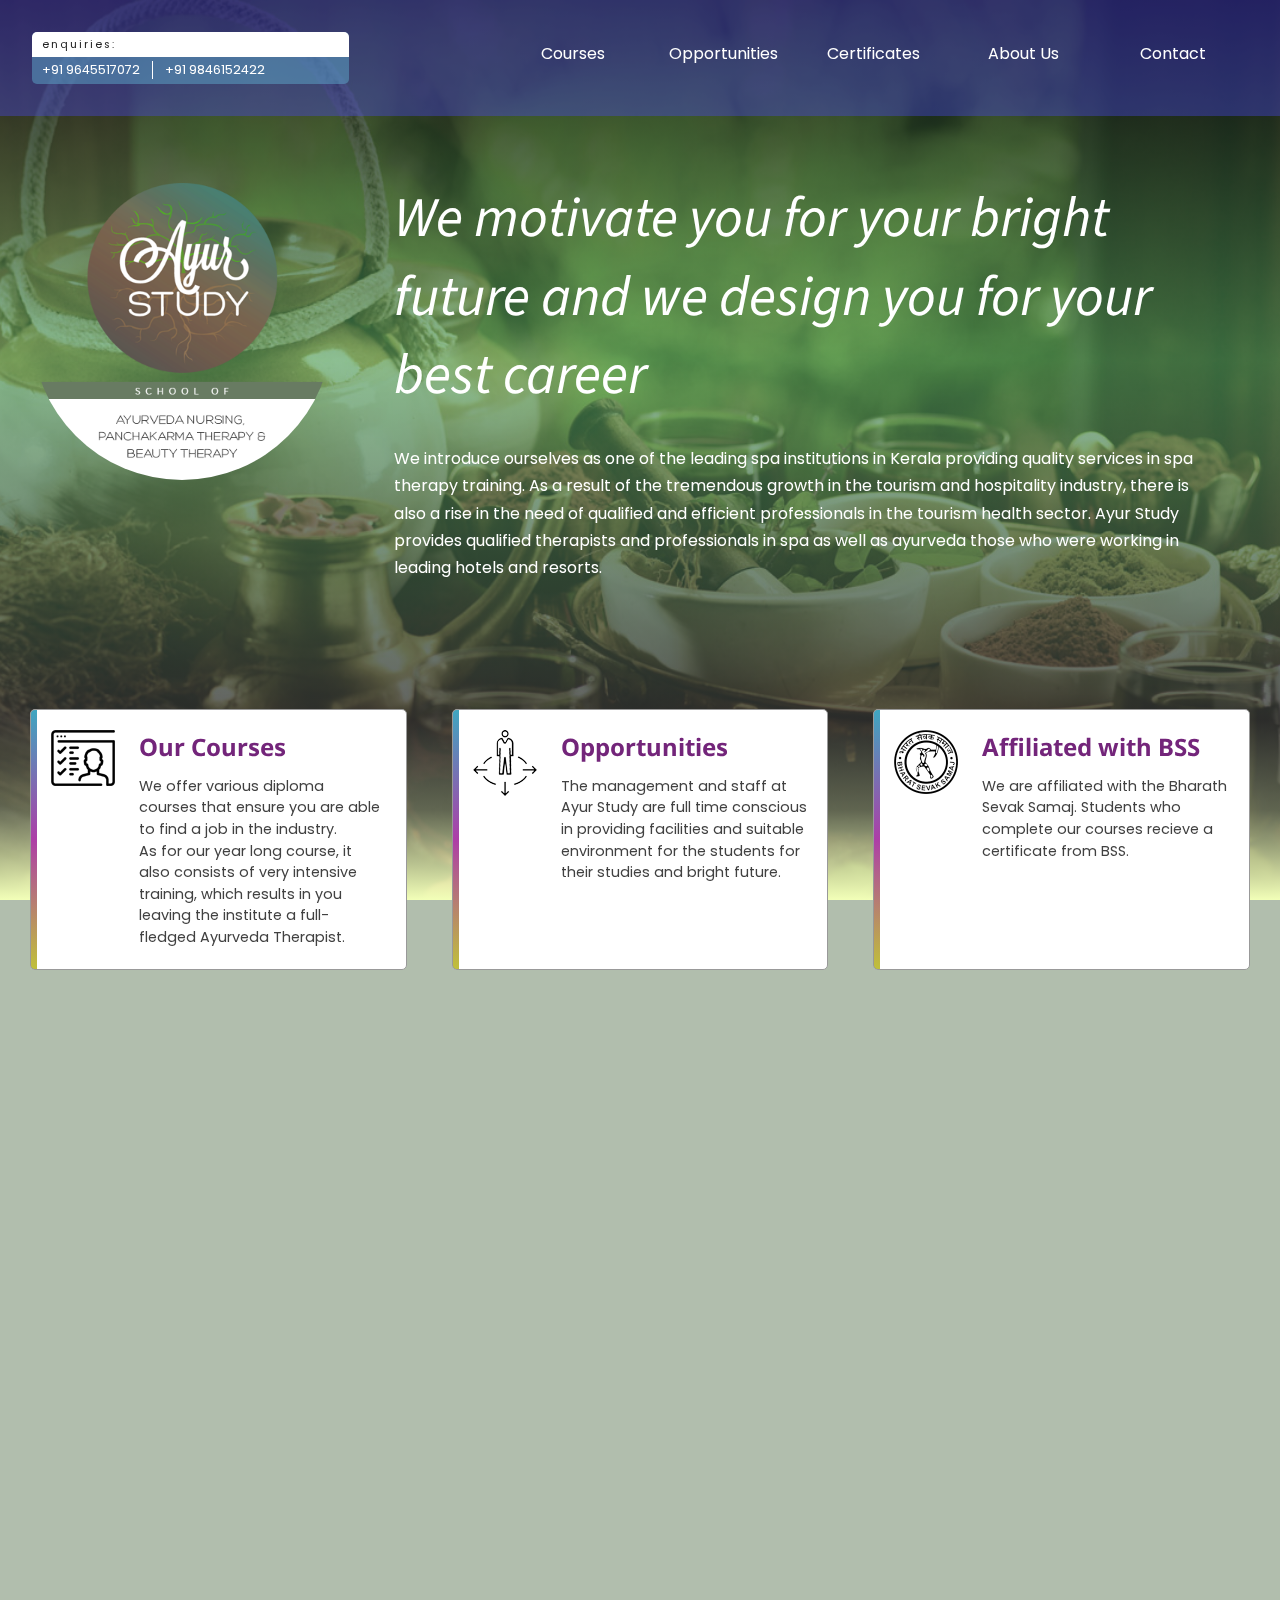
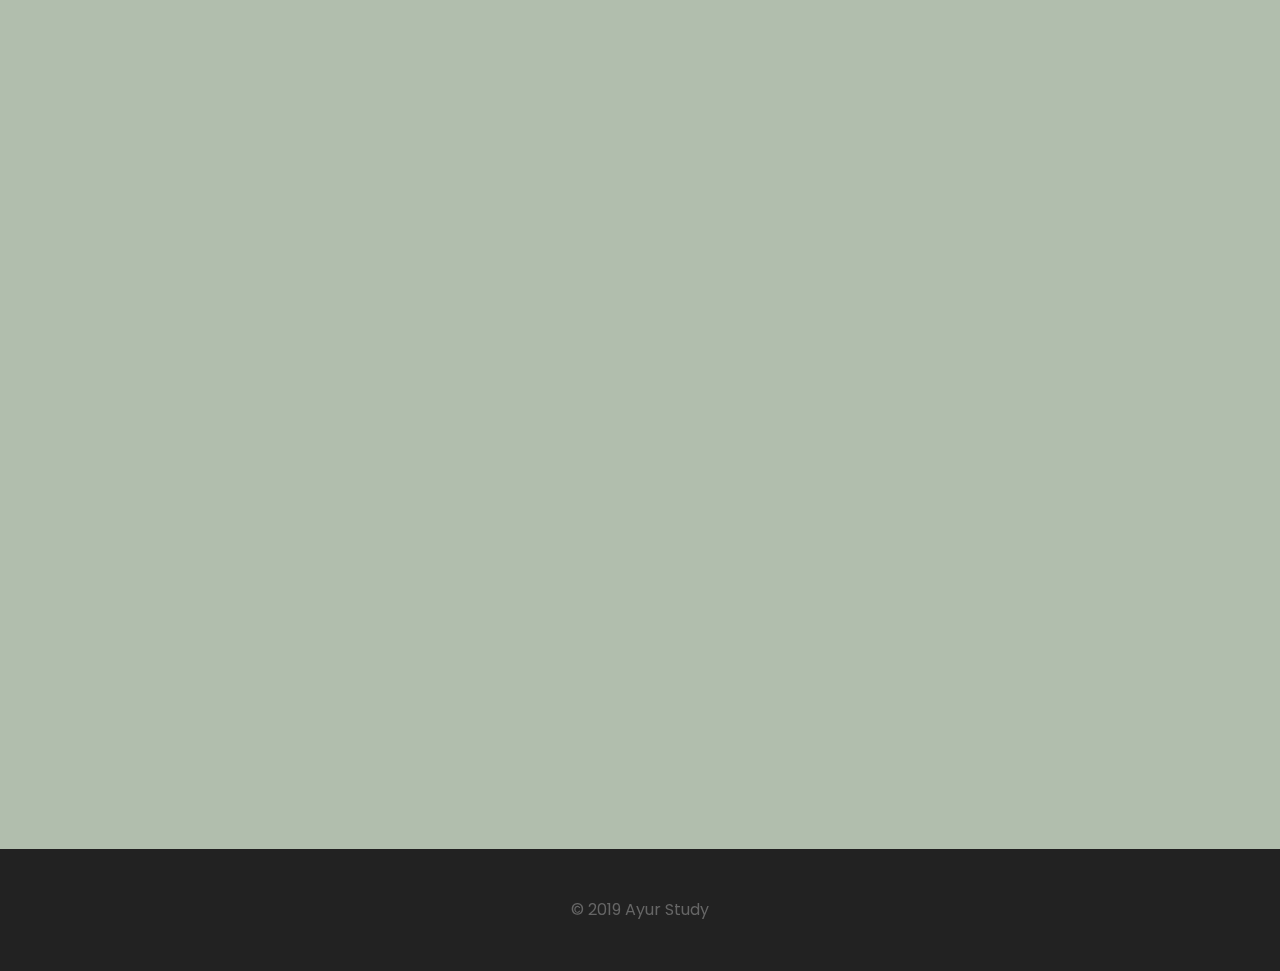
<file: index.html>
<!DOCTYPE html>
<html lang="en">
<head>
    <meta charset="UTF-8"> 
	<meta name="viewport" content="width=device-width, initial-scale=1.0">
	<meta http-equiv="X-UA-Compatible" content="ie=edge">
    <title>AyurStudy</title>
    <link rel="stylesheet" href="css/ayurstudy.css?v=1.0">
</head>
<body>
    <!--
    * c/o Nicola Pressi
    * http://codepen.io/ibanez182/pen/LZPgrY
    -->
    <div class="bg-image-slideshow">
        <i class="bg-image-slideshow_slide"></i>
        <i class="bg-image-slideshow_slide"></i>
        <i class="bg-image-slideshow_slide"></i>
        <i class="bg-image-slideshow_slide"></i>
    </div>

 
    <i class="main-gradient"></i>

    <header class="main-header">
        <div class="main-top-bar">
            <div class="quick-contact">
                <div class="quick-contact-title">enquiries: </div>
                <p>+91 9645517072</p>
                <p>+91 9846152422</p>
            </div>
            <nav class="main-nav">
                <a href="courses.html">Courses</a>
                <a href="opportunities.html">Opportunities</a>
                <a href="certificates.html">Certificates</a>
                <a href="about-us.html">About Us</a>
                <a href="contact-us.html">Contact</a>
            </nav>
            <button class="main-nav-trigger ico-menu">
                menu
            </button>
        </div>
        
		<div class="header-intro">
			<div class="logo">
				<img src="images/logo_high.png" class="logo-img" alt="">
				<!-- <p class="logo-title">Ayur Study</p> -->
			</div>
			
			<div class="intro-text">
				<p class="main-cap_strong">
					We motivate you for your bright future and we design you for your best career
				</p>
				<p class="main-cap">
					We introduce ourselves as one of the leading spa institutions in Kerala providing quality services in spa therapy training. As a result of the tremendous growth in the tourism and hospitality industry, there is also a rise in the need of qualified and efficient professionals in the tourism health sector. Ayur Study provides qualified therapists and professionals in spa as well as ayurveda those who were working in leading hotels and resorts.
				</p>            
			</div>
		</div>
    </header>
    
    <section class="menu-vis-trigger nav-content">
        <a class="nav-box box_courses" href="courses.html">
            <div class="nav-box-icon">
                <img src="images/ico_courses.png" alt="">
            </div>
            <div class="nav-box-content">
                <h2 class="nav-box_title">
                    Our Courses 
                </h2>            
                <p>
                    We offer various diploma courses that ensure you are able to find a job in the industry.
                </p>
                <p>
                    As for our year long course, it also consists of very intensive training, which results in you leaving the institute a full-fledged Ayurveda Therapist. 
                </p>
            </div>
        </a>
        
        <a class="nav-box box_opportunities" href="opportunities.html">
            <div class="nav-box-icon">
                <img src="images/ico_opportunities.png" alt="">
            </div>
            <div class="nav-box-content">
                <h2 class="nav-box_title">
                    Opportunities
                </h2>
                <p>
                    The management and staff at Ayur Study are full time conscious in providing facilities and suitable environment for the students for their studies and bright future.
                </p>
            </div>
        </a>
        
        <a class="nav-box box_about" href="certificates.html">
            <div class="nav-box-icon">
                <img src="images/logo-BSS_white.png" alt="">
            </div>
            <div class="nav-box-content">
                <h2 class="nav-box_title">
                    Affiliated with BSS
                </h2>
                <p>
                    We are affiliated with the Bharath Sevak Samaj. Students who complete our courses recieve a certificate from BSS.
                </p>
            </div>
        </a>
    </section>
    
    <section class="break-text">
        <div class="info-box info-box--">
			<div class="info-img">
				<img src="images/courses/panchakarma.jpg" alt="">
			</div>
            <div class="info-text">
                <h2 class="box_title">
                    Diploma in Ayurveda Panchakarma Therapy 
                </h2>
                <p>
                    Ayurveda, the ancient Medical Science of India is a rich repository of treatment methods. Panchakarma is essentially a treatment that purifies the human body by removing the toxin accumulated within it. There are five (pancha) actions (karmas) that may be used to execute this. The body is prepared for this therapy by abhyanga and other means known as ‘Purvakarmas” before treatment. 
                    <a href="courses.html">Read More</a>
                </p>
            </div>
        </div>
        
        <div class="info-box">
            <div class="info-text">
                <h2 class="box_title">
                    Diploma in Spa Therapy 
                </h2>
                <p>
					Spa is a term used to denote a number of Relaxation and Rejuvenation Therapies. The basic therapeutic means is the use of water in various applications to literally dissolve the anxieties, pressures and consequent ill feeling that results from the fast paced life of the present times. It also uses various Massage systems developed by various cultures from around the globe.  
                    <a href="courses.html">Read More</a>
                </p>
            </div>
			<div class="info-img">
				<img src="images/courses/beautician.jpg" alt="">
			</div>
        </div>
        
        <div class="info-box">
			<div class="info-img">
				<img src="images/courses/beautician.jpg" alt="">
			</div>
            <div class="info-text">
                <h2 class="box_title">
                    Diploma in Beautician 
                </h2>
                <p>
                    Beautician Therapy is the science of enhancing beauty through a range of methods. Beauty may be only skin-deep but an unkempt appearance cannot endear us to even the most charitable souls. The application of the science of Cosmetology or Beauty Therapy helps to create a good impression right at the first meeting. A clean and attractive physical appearance is as important as good deportment, dress and conduct. Our courses teach you all the necessary skills to be a complete Beautician. 
                    <a href="courses.html">Read More</a>
                </p>
            </div>
        </div>
    </section>    

    <section class="contact-nav">
        <a href="#" class="contact-nav-item">Enquiries</a>
        <a href="#" class="contact-nav-item">Visit Us</a>
        <a href="#" class="contact-nav-item">Join a Course</a>
    </section>
    
    <!-- <section class="location-tile">     
       <div class="location-box">
            <h2 class="box_title">
                Location 
            </h2>
            <div class="map">
                <iframe src="https://www.google.com/maps/embed?pb=!1m18!1m12!1m3!1d2770.810435349044!2d76.03392856501023!3d10.84817355997112!2m3!1f0!2f0!3f0!3m2!1i1024!2i768!4f13.1!3m3!1m2!1s0x3ba7b7796d3a19d9%3A0x165a6b0671bc3fc8!2sKuttippuram%2C+Kerala+679571!5e0!3m2!1sen!2sin!4v1496317991290" frameborder="0" style="border:0; pointer-events: none;" allowfullscreen></iframe>
            </div>
        </div>   
    </section>
    
    <section class="contact-tile">
        <div class="contact-box">
            <h2 class="contact-title">Contact Us</h2>
            <form action="" class="quick-contact">
                <div class="input-coll_fl-l">
                    <label for="">
                        <div class="label">Name</div>
                        <input type="text">
                    </label>
                    <label for="">
                        <div class="label">Email</div>
                        <input type="text">
                    </label>
                    <label for="">
                        <div class="label">Place</div>
                        <input type="text">
                    </label>
                    <label for="">
                        <div class="label">Contact No.</div>
                        <input type="text">
                    </label>
                </div>
                <label for="" class="enquiry">
                    <div class="label">Enquiry</div>
                    <textarea name="" id=""></textarea>
                </label>
            </form>
        </div>
    </section> -->
    
    <footer class="main-footer">

        <div class="copyright-msg">
            &copy; 2019 Ayur Study
        </div>

    </footer>
    
    <script src="js/jq.js"></script>
    <script src="js/main.js"></script>
    <script src="js/scroll-reveal.js"></script>
    <script>
        // $("body").on("keydown", function(e){
        //     if(e.keyCode == 65) {
        //         $("*").css("outline", "1px solid red");
        //         }
        //     if(e.keyCode == 83) {
        //         $("*").css("outline", "0");
        //         }
        // });
        
        // $(".map").on("click", function(){
        //     $(".map iframe").css("pointer-events", "auto");
        // })
    </script>
</body>
</html>
</file>
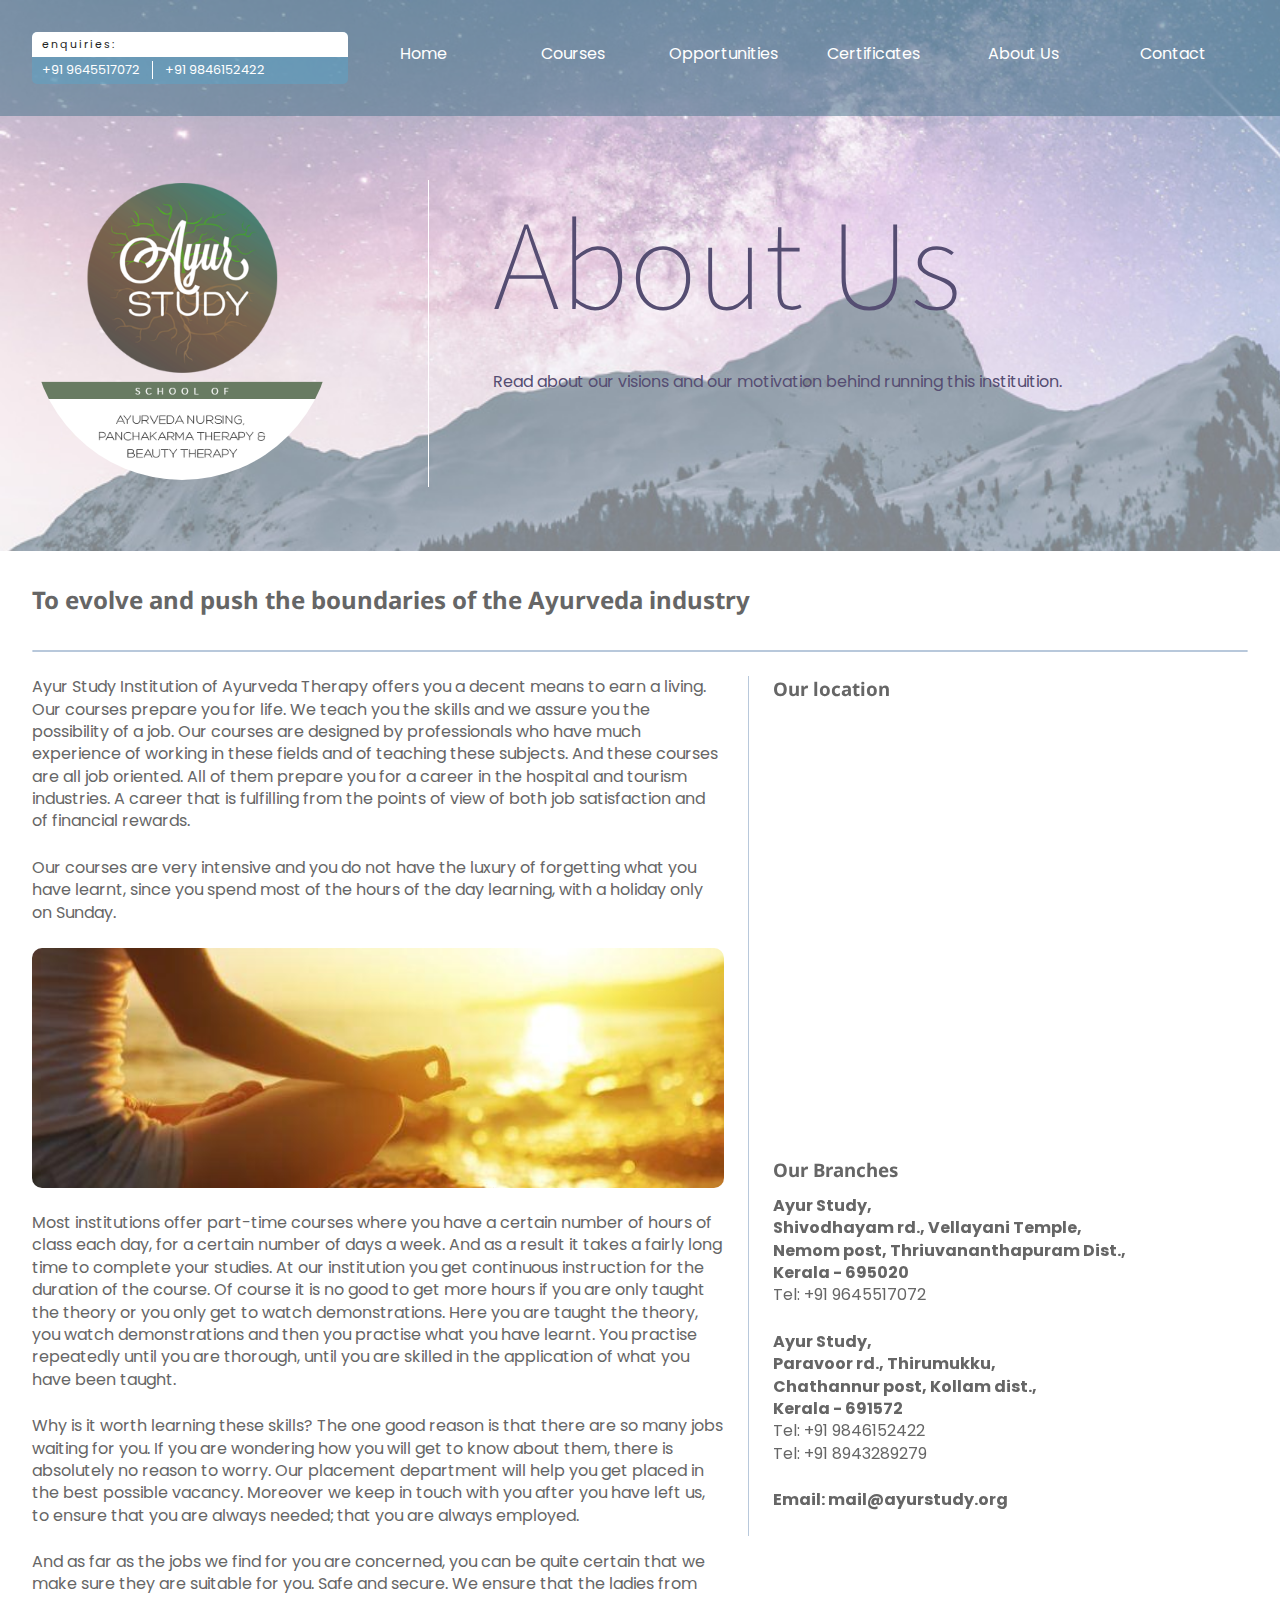
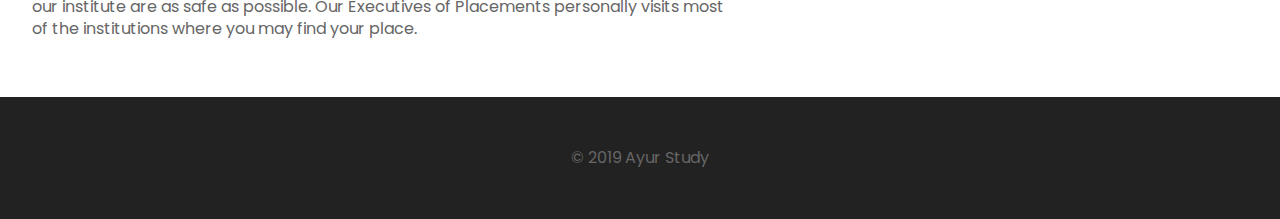
<file: about-us.html>
<!DOCTYPE html>
<html lang="en">
<head>
    <meta charset="UTF-8">
	<meta name="viewport" content="width=device-width, initial-scale=1.0">
	<meta http-equiv="X-UA-Compatible" content="ie=edge">
    <title>AyurStudy</title>
    <link rel="stylesheet" href="css/ayurstudy.css?v=1.0">
</head>
<body class="secondary-page">
    <header class="main-header --about">
        <div class="main-top-bar">
            <div class="quick-contact">
                <div class="quick-contact-title">enquiries: </div>
                <p>+91 9645517072</p>
                <p>+91 9846152422</p>
            </div>
            <nav class="main-nav">
                <a href="index.html">Home</a>
                <a href="courses.html">Courses</a>
                <a href="opportunities.html">Opportunities</a>
                <a href="certificates.html">Certificates</a>
                <a href="about-us.html">About Us</a>
                <a href="contact-us.html">Contact</a>
            </nav>
            <button class="main-nav-trigger ico-menu">
                menu
            </button>
        </div>
        
        <div class="logo">
            <img src="images/logo_high.png" class="logo-img" alt="">
            <!-- <p class="logo-title">Ayur Study</p> -->
        </div>

        <div class="page-heading">
            <h1>About Us</h1>
            <p>
                Read about our visions and our motivation behind running this instituition.
            </p>
        </div>
    </header>
     
    <section class="menu-vis-trigger main-content">
        <header class="content-header">
            <h2>
                To evolve and push the boundaries of the Ayurveda industry
            </h2>
        </header>
        <div class="content-wrapper content-col-2">
            <div class="col">
                <p>
                    Ayur Study Institution of Ayurveda Therapy offers you a decent means to earn a living. Our courses prepare you for life. We teach you the skills and we assure you the possibility of a job. Our courses are designed by professionals who have much experience of working in these fields and of teaching these subjects. And these courses are all job oriented. All of them prepare you for a career in the hospital and tourism industries. A career that is fulfilling from the points of view of both job satisfaction and of financial rewards.  
                </p>
                <p>
                    Our courses are very intensive and you do not have the luxury of forgetting what you have learnt, since you spend most of the hours of the day learning, with a holiday only on Sunday. 
                </p>
                <div class="fluff-img">
                    <img src="images/yoga1.jpg" alt="">
                </div>
                <p>
                    Most institutions offer part-time courses where you have a certain number of hours of class each day, for a certain number of days a week. And as a result it takes a fairly long time to complete your studies. At our institution you get continuous instruction for the duration of the course. Of course it is no good to get more hours if you are only taught the theory or you only get to watch demonstrations. Here you are taught the theory, you watch demonstrations and then you practise what you have learnt. You practise repeatedly until you are thorough, until you are skilled in the application of what you have been taught.
                </p>
                <p>
                    Why is it worth learning these skills? The one good reason is that there are so many jobs waiting for you. If you are wondering how you will get to know about them, there is absolutely no reason to worry. Our placement department will help you get placed in the best possible vacancy. Moreover we keep in touch with you after you have left us, to ensure that you are always needed; that you are always employed. 
                </p>
                <p>
                    And as far as the jobs we find for you are concerned, you can be quite certain that we make sure they are suitable for you. Safe and secure. We ensure that the ladies from our institute are as safe as possible. Our Executives of Placements personally visits most of the institutions where you may find your place.
                </p>
            </div>
            <div class="col col-3 box-sticky">
                <h3>Our location</h3>
                <iframe src="https://www.google.com/maps/embed?pb=!1m18!1m12!1m3!1d2770.810435349044!2d76.03392856501023!3d10.84817355997112!2m3!1f0!2f0!3f0!3m2!1i1024!2i768!4f13.1!3m3!1m2!1s0x3ba7b7796d3a19d9%3A0x165a6b0671bc3fc8!2sKuttippuram%2C+Kerala+679571!5e0!3m2!1sen!2sin!4v1496317991290" frameborder="0" class="about-map" allowfullscreen></iframe>

                <div class="add-con-content">
                    <h3>Our Branches</h3>
                    <div class="add-con-item">
                        <p>
                            Ayur Study,<br>
							Shivodhayam rd., Vellayani Temple,<br>
							Nemom post, Thriuvananthapuram Dist., <br>
							Kerala - 695020
                        </p>
                        <p>
                            Tel: +91 9645517072
                        </p>
                    </div>
                    <div class="add-con-item">
                        <p>
                            Ayur Study,<br>
							Paravoor rd., Thirumukku,<br>
							Chathannur post, Kollam dist., <br>
							Kerala - 691572
                        </p>
                        <p>
                            Tel: +91 9846152422
                        </p>
                        <p>
                            Tel: +91 8943289279
                        </p>
                    </div>
                    <div class="add-con-item">
                        <p>
                            Email: mail@ayurstudy.org
                        </p>
                    </div>
                </div>
            </div>
        </div>
    </section>
     

    <section class="contact-nav">
        <a href="#" class="contact-nav-item">Enquiries</a>
        <a href="#" class="contact-nav-item">Visit Us</a>
        <a href="#" class="contact-nav-item">Join a Course</a>
    </section>
    
    <!-- <section class="location-tile">     
       <div class="location-box">
            <h2 class="box_title">
                Location 
            </h2>
            <div class="map">
                <iframe src="https://www.google.com/maps/embed?pb=!1m18!1m12!1m3!1d2770.810435349044!2d76.03392856501023!3d10.84817355997112!2m3!1f0!2f0!3f0!3m2!1i1024!2i768!4f13.1!3m3!1m2!1s0x3ba7b7796d3a19d9%3A0x165a6b0671bc3fc8!2sKuttippuram%2C+Kerala+679571!5e0!3m2!1sen!2sin!4v1496317991290" frameborder="0" style="border:0; pointer-events: none;" allowfullscreen></iframe>
            </div>
        </div>   
    </section>
    
    <section class="contact-tile">
        <div class="contact-box">
            <h2 class="contact-title">Contact Us</h2>
            <form action="" class="quick-contact">
                <div class="input-coll_fl-l">
                    <label for="">
                        <div class="label">Name</div>
                        <input type="text">
                    </label>
                    <label for="">
                        <div class="label">Email</div>
                        <input type="text">
                    </label>
                    <label for="">
                        <div class="label">Place</div>
                        <input type="text">
                    </label>
                    <label for="">
                        <div class="label">Contact No.</div>
                        <input type="text">
                    </label>
                </div>
                <label for="" class="enquiry">
                    <div class="label">Enquiry</div>
                    <textarea name="" id=""></textarea>
                </label>
            </form>
        </div>
    </section> -->
    
    <footer class="main-footer">

        <div class="copyright-msg">
            &copy; 2019 Ayur Study
        </div>

    </footer>
    
    <script src="js/jq.js"></script>
    <script src="js/main.js"></script>
    <script>
        // $("body").on("keydown", function(e){
        //     if(e.keyCode == 65) {
        //         $("*").css("outline", "1px solid red");
        //         }
        //     if(e.keyCode == 83) {
        //         $("*").css("outline", "0");
        //         }
        // });
        
        // $(".map").on("click", function(){
        //     $(".map iframe").css("pointer-events", "auto");
        // })
    </script>
</body>
</html>
</file>
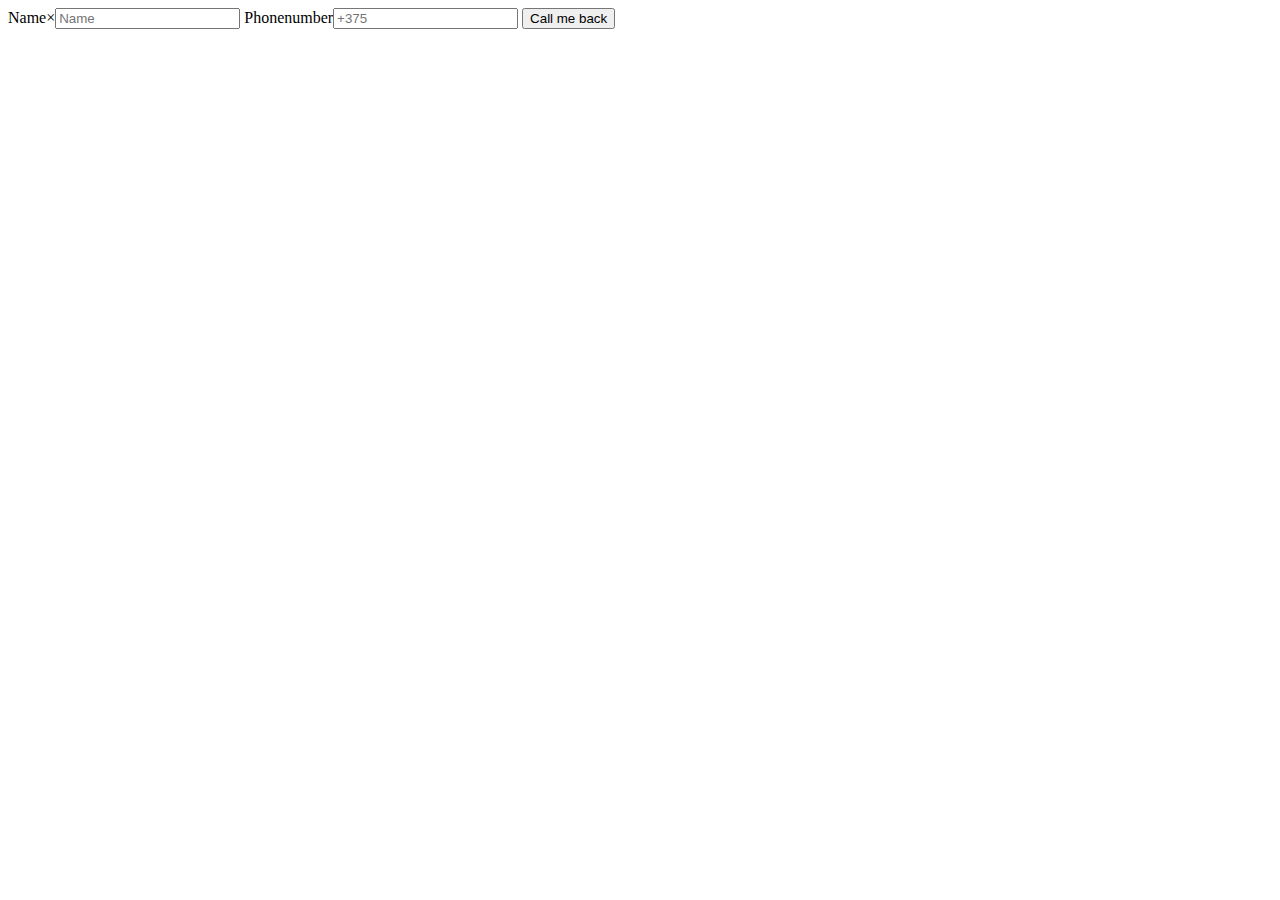
<file: asd.html>
<!DOCTYPE html>
<html lang="en">
<head>
    <meta charset="UTF-8">
    <meta name="viewport" content="width=device-width, initial-scale=1.0">
    <meta http-equiv="X-UA-Compatible" content="ie=edge">
    <title>Document</title>
</head>
<body>
    <form name="freeCall" method="post" class="popover-form" id="free-call-form">  
        <label for="name1">Name</label><span class="pull-right close">&times;</span><input placeholder="Name" name="call-name" type="text" id="name1" >  
        <label for="phone">Phonenumber</label><input name="phone" type="text" value="" placeholder="+375" id="phone" >    
        <input type="submit" value="Call me back" > 
    </form>

<script src="js/jq.js"></script>
<script src="http://ayurservice.com/js/ajax.js"></script>
</body>
</html>
</file>
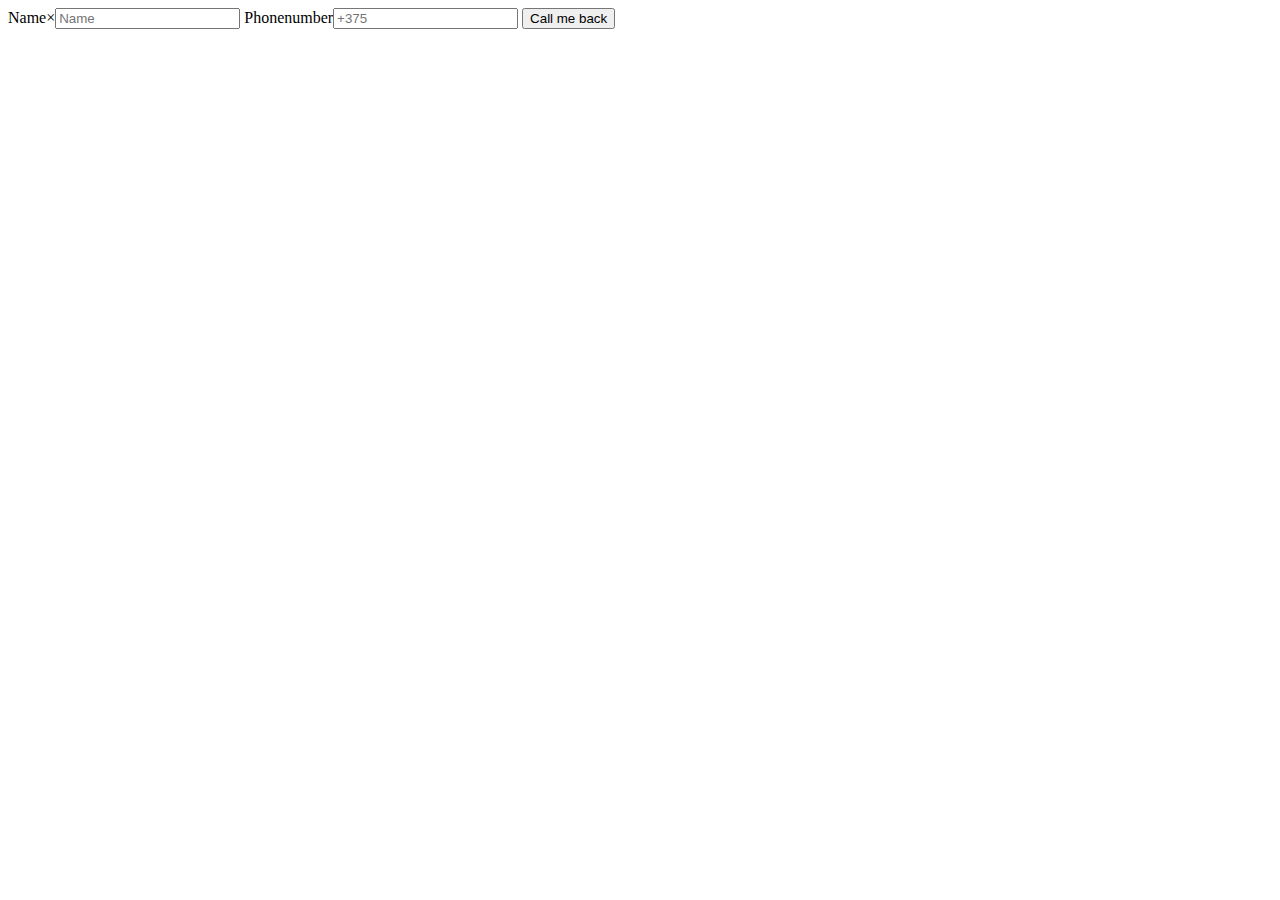
<file: blah.html>
<!DOCTYPE html>
<html lang="en">
<head>
    <meta charset="UTF-8">
    <meta name="viewport" content="width=device-width, initial-scale=1.0">
    <meta http-equiv="X-UA-Compatible" content="ie=edge">
    <title>Document</title>
</head>
<body>
    <form name="freeCall" method="post" class="popover-form" id="free-call-form">  
        <label for="name1">Name</label><span class="pull-right close">&times;</span><input placeholder="Name" name="call-name" type="text" id="name1" >  
        <label for="phone">Phonenumber</label><input name="phone" type="text" value="" placeholder="+375" id="phone" >    
        <input type="submit" value="Call me back" > 
    </form>

<script src="js/jq.js"></script>
<script src="http://www.ayurservice.com/js/ajax.js"></script>
</body>
</html>
</file>
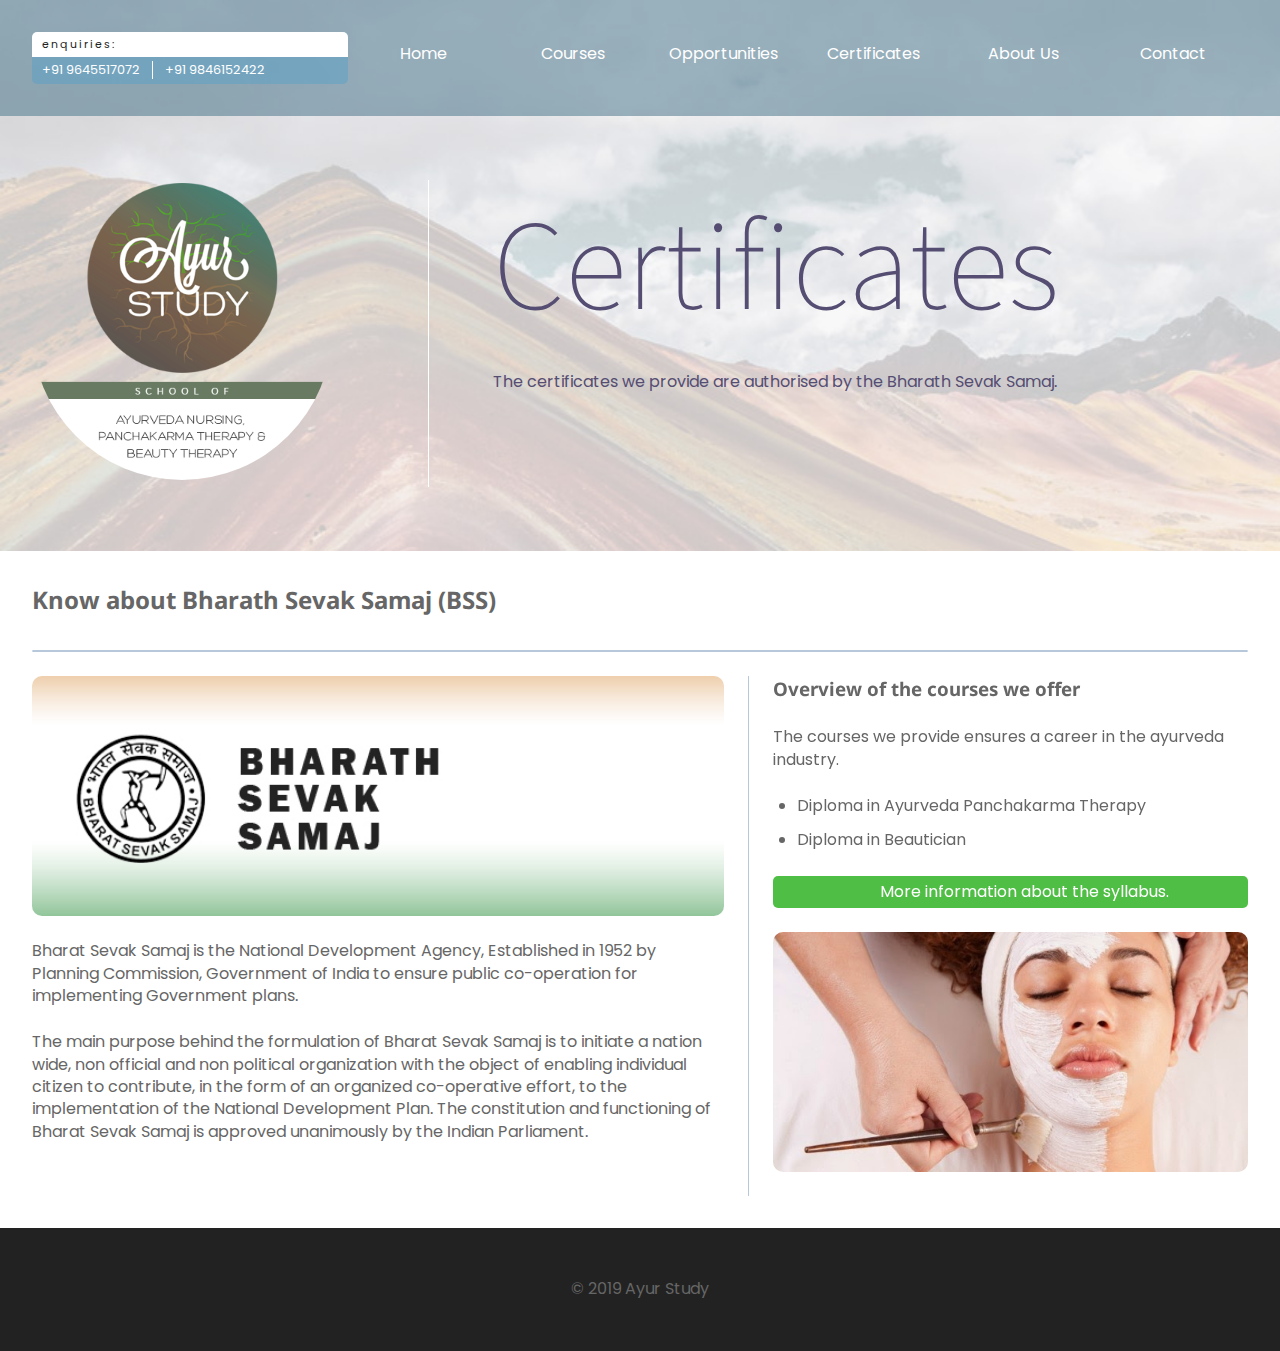
<file: certificates.html>
<!DOCTYPE html>
<html lang="en">
<head>
    <meta charset="UTF-8">
	<meta name="viewport" content="width=device-width, initial-scale=1.0">
	<meta http-equiv="X-UA-Compatible" content="ie=edge">
    <title>AyurStudy</title>
    <link rel="stylesheet" href="css/ayurstudy.css?v=1.0">
</head>
<body class="secondary-page">
    <header class="main-header --certificates">
        <div class="main-top-bar">
            <div class="quick-contact">
                <div class="quick-contact-title">enquiries: </div>
                <p>+91 9645517072</p>
                <p>+91 9846152422</p>
            </div>
            <nav class="main-nav">
                <a href="index.html">Home</a>
                <a href="courses.html">Courses</a>
                <a href="opportunities.html">Opportunities</a>
                <a href="certificates.html">Certificates</a>
                <a href="about-us.html">About Us</a>
                <a href="contact-us.html">Contact</a>
            </nav>
            <button class="main-nav-trigger ico-menu">
                menu
            </button>
        </div>
        
        <div class="logo">
            <img src="images/logo_high.png" class="logo-img" alt="">
            <!-- <p class="logo-title">Ayur Study</p> -->
        </div>

        <div class="page-heading">
            <h1>Certificates</h1>
            <p>
                The certificates we provide are authorised by the Bharath Sevak Samaj. 
            </p>
        </div>
    </header>
     
    <section class="menu-vis-trigger main-content">
        <header class="content-header">
            <h2>
                Know about Bharath Sevak Samaj (BSS)
            </h2>
        </header>
        <div class="content-wrapper content-col-2">
            <div class="col">
                <div class="fluff-img">
                    <img src="images/bss_bg.jpg" alt="">
                </div>
                <p>
                    Bharat Sevak Samaj is the National Development Agency, Established in 1952 by Planning Commission, Government of India to ensure public co-operation for implementing Government plans. 
				</p>
				<p>
					The main purpose behind the formulation of Bharat Sevak Samaj is to initiate a nation wide, non official and non political organization with the object of enabling individual citizen to contribute, in the form of an organized co-operative effort, to the implementation of the National Development Plan. The constitution and functioning of Bharat Sevak Samaj is approved unanimously by the Indian Parliament.
                </p>
            </div>
            <div class="col col-3 box-sticky">
                <h3>Overview of the courses we offer</h3>
                <p>
                    The courses we provide ensures a career in the ayurveda industry. 
                </p>
                <ul>
                    <li>
                        Diploma in Ayurveda Panchakarma Therapy
                    </li>
                    <li>
                        Diploma in Beautician
                    </li>
                </ul>
                <a href="courses.html" class="btn-link ico-fwd">
                    More information about the syllabus.
                </a>
                <div class="fluff-img">
                    <img src="images/courses/beautician.jpg" alt="">
                </div>
            </div>
        </div>
    </section>
     

    <section class="contact-nav">
        <a href="#" class="contact-nav-item">Enquiries</a>
        <a href="#" class="contact-nav-item">Visit Us</a>
        <a href="#" class="contact-nav-item">Join a Course</a>
    </section>
    
    <!-- <section class="location-tile">     
       <div class="location-box">
            <h2 class="box_title">
                Location 
            </h2>
            <div class="map">
                <iframe src="https://www.google.com/maps/embed?pb=!1m18!1m12!1m3!1d2770.810435349044!2d76.03392856501023!3d10.84817355997112!2m3!1f0!2f0!3f0!3m2!1i1024!2i768!4f13.1!3m3!1m2!1s0x3ba7b7796d3a19d9%3A0x165a6b0671bc3fc8!2sKuttippuram%2C+Kerala+679571!5e0!3m2!1sen!2sin!4v1496317991290" frameborder="0" style="border:0; pointer-events: none;" allowfullscreen></iframe>
            </div>
        </div>   
    </section>
    
    <section class="contact-tile">
        <div class="contact-box">
            <h2 class="contact-title">Contact Us</h2>
            <form action="" class="quick-contact">
                <div class="input-coll_fl-l">
                    <label for="">
                        <div class="label">Name</div>
                        <input type="text">
                    </label>
                    <label for="">
                        <div class="label">Email</div>
                        <input type="text">
                    </label>
                    <label for="">
                        <div class="label">Place</div>
                        <input type="text">
                    </label>
                    <label for="">
                        <div class="label">Contact No.</div>
                        <input type="text">
                    </label>
                </div>
                <label for="" class="enquiry">
                    <div class="label">Enquiry</div>
                    <textarea name="" id=""></textarea>
                </label>
            </form>
        </div>
    </section> -->
    
    <footer class="main-footer">

        <div class="copyright-msg">
            &copy; 2019 Ayur Study
        </div>

    </footer>
    
    <script src="js/jq.js"></script>
    <script src="js/main.js"></script>
    <script>
        // $("body").on("keydown", function(e){
        //     if(e.keyCode == 65) {
        //         $("*").css("outline", "1px solid red");
        //         }
        //     if(e.keyCode == 83) {
        //         $("*").css("outline", "0");
        //         }
        // });
        
        // $(".map").on("click", function(){
        //     $(".map iframe").css("pointer-events", "auto");
        // })
    </script>
</body>
</html>
</file>
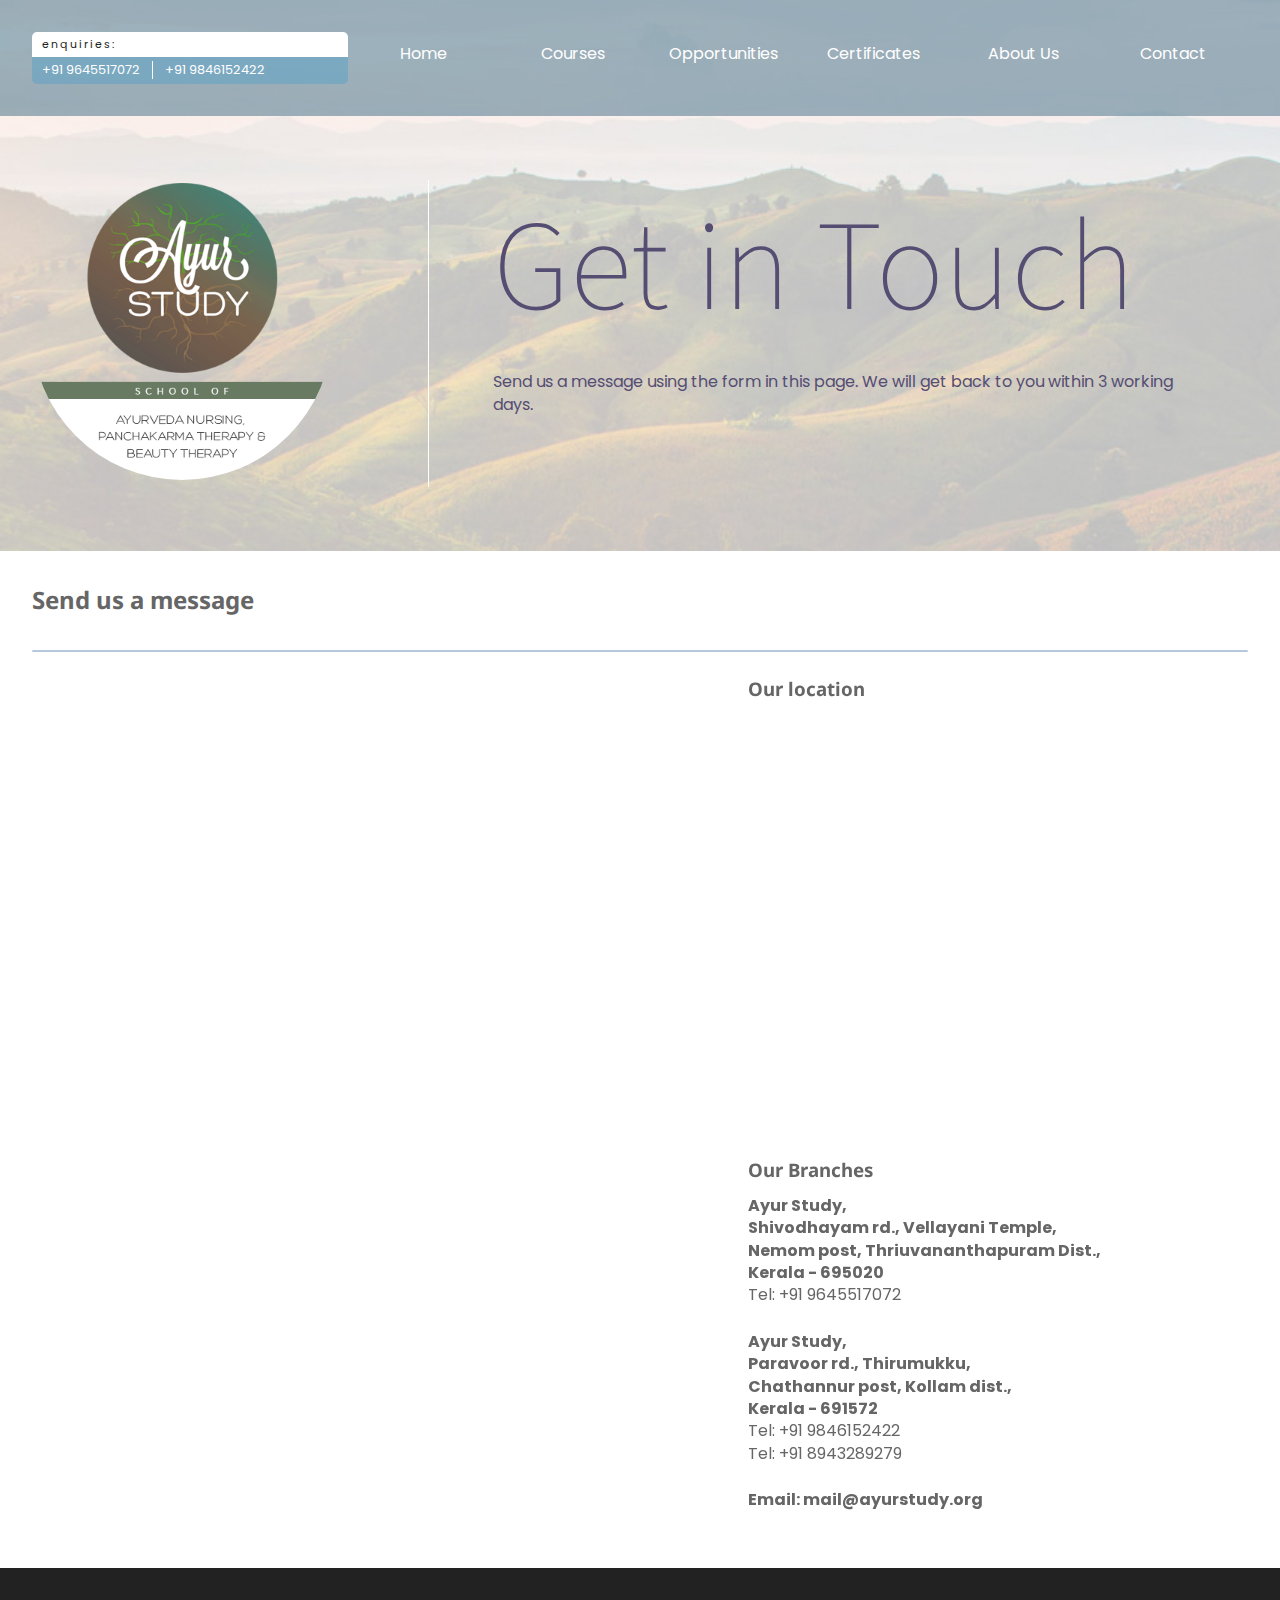
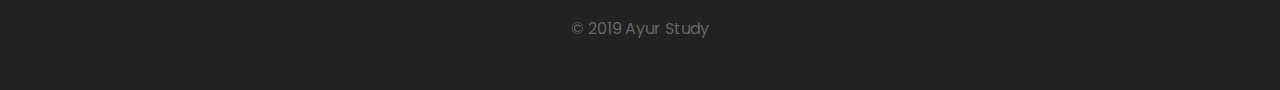
<file: contact-us.html>
<!DOCTYPE html>
<html lang="en">
<head>
    <meta charset="UTF-8">
	<meta name="viewport" content="width=device-width, initial-scale=1.0">
	<meta http-equiv="X-UA-Compatible" content="ie=edge">
    <title>AyurStudy</title>
    <link rel="stylesheet" href="css/ayurstudy.css?v=1.0">
</head>
<body class="secondary-page">
    <header class="main-header --contact">
        <div class="main-top-bar">
            <div class="quick-contact">
                <div class="quick-contact-title">enquiries: </div>
                <p>+91 9645517072</p>
                <p>+91 9846152422</p>
            </div>
            <nav class="main-nav">
                <a href="index.html">Home</a>
                <a href="courses.html">Courses</a>
                <a href="opportunities.html">Opportunities</a>
                <a href="certificates.html">Certificates</a>
                <a href="about-us.html">About Us</a>
                <a href="contact-us.html">Contact</a>
            </nav>
            <button class="main-nav-trigger ico-menu">
                menu
            </button>
        </div>
        
        <div class="logo">
            <img src="images/logo_high.png" class="logo-img" alt="">
            <!-- <p class="logo-title">Ayur Study</p> -->
        </div>

        <div class="page-heading">
            <h1>Get in Touch</h1>
            <p>
                Send us a message using the form in this page. We will get back to you within 3 working days.
            </p>
        </div>
    </header>

    <section class="menu-vis-trigger main-content">
        <header class="content-header">
            <h2>
                Send us a message
            </h2>
        </header>
        <div class="content-wrapper content-col-2">
            <div class="contact-iframe col-2">
                <iframe src="http://ayurservice.com/ayurstudy-contact.php" frameborder="0" class="contact-iframe"></iframe>
            </div>
            <div class="col col-3 box-sticky">
                <h3>Our location</h3>
                <iframe src="https://www.google.com/maps/embed?pb=!1m18!1m12!1m3!1d2770.810435349044!2d76.03392856501023!3d10.84817355997112!2m3!1f0!2f0!3f0!3m2!1i1024!2i768!4f13.1!3m3!1m2!1s0x3ba7b7796d3a19d9%3A0x165a6b0671bc3fc8!2sKuttippuram%2C+Kerala+679571!5e0!3m2!1sen!2sin!4v1496317991290" frameborder="0" class="about-map" allowfullscreen></iframe>

                <div class="add-con-content">
                    <h3>Our Branches</h3>
                    <div class="add-con-item">
                        <p>
                            Ayur Study,<br>
							Shivodhayam rd., Vellayani Temple,<br>
							Nemom post, Thriuvananthapuram Dist., <br>
							Kerala - 695020
                        </p>
                        <p>
                            Tel: +91 9645517072
                        </p>
                    </div>
                    <div class="add-con-item">
                        <p>
                            Ayur Study,<br>
							Paravoor rd., Thirumukku,<br>
							Chathannur post, Kollam dist., <br>
							Kerala - 691572
                        </p>
                        <p>
                            Tel: +91 9846152422
                        </p>
                        <p>
                            Tel: +91 8943289279
                        </p>
                    </div>
                    <div class="add-con-item">
                        <p>
                            Email: mail@ayurstudy.org
                        </p>
                    </div>
                </div>
            </div>
        </div>
        <!-- <form action="">
            <div class="input-coll_fl-l">
                <label for="">
                    <div class="label">Name</div>
                    <input type="text">
                </label>
                <label for="">
                    <div class="label">Email</div>
                    <input type="text">
                </label>
                <label for="">
                    <div class="label">Place</div>
                    <input type="text">
                </label>
                <label for="">
                    <div class="label">Contact No.</div>
                    <input type="text">
                </label>
            </div>
            <label for="" class="enquiry">
                <div class="label">Enquiry</div>
                <textarea name="" id=""></textarea>
            </label>
            <button type="submit">
                Send
            </button>
        </form> -->
    </section>
     

    <section class="contact-nav">
        <a href="#" class="contact-nav-item">Enquiries</a>
        <a href="#" class="contact-nav-item">Visit Us</a>
        <a href="#" class="contact-nav-item">Join a Course</a>
    </section>
    
    <!-- <section class="location-tile">     
       <div class="location-box">
            <h2 class="box_title">
                Location 
            </h2>
            <div class="map">
                <iframe src="https://www.google.com/maps/embed?pb=!1m18!1m12!1m3!1d2770.810435349044!2d76.03392856501023!3d10.84817355997112!2m3!1f0!2f0!3f0!3m2!1i1024!2i768!4f13.1!3m3!1m2!1s0x3ba7b7796d3a19d9%3A0x165a6b0671bc3fc8!2sKuttippuram%2C+Kerala+679571!5e0!3m2!1sen!2sin!4v1496317991290" frameborder="0" style="border:0; pointer-events: none;" allowfullscreen></iframe>
            </div>
        </div>   
    </section>
    
    <section class="contact-tile">
        <div class="contact-box">
            <h2 class="contact-title">Contact Us</h2>
            <form action="" class="quick-contact">
                <div class="input-coll_fl-l">
                    <label for="">
                        <div class="label">Name</div>
                        <input type="text">
                    </label>
                    <label for="">
                        <div class="label">Email</div>
                        <input type="text">
                    </label>
                    <label for="">
                        <div class="label">Place</div>
                        <input type="text">
                    </label>
                    <label for="">
                        <div class="label">Contact No.</div>
                        <input type="text">
                    </label>
                </div>
                <label for="" class="enquiry">
                    <div class="label">Enquiry</div>
                    <textarea name="" id=""></textarea>
                </label>
            </form>
        </div>
    </section> -->
    
    <footer class="main-footer">

        <div class="copyright-msg">
            &copy; 2019 Ayur Study
        </div>

    </footer>
    
    <script src="js/jq.js"></script>
    <script src="js/main.js"></script>
    <script>
        // $("body").on("keydown", function(e){
        //     if(e.keyCode == 65) {
        //         $("*").css("outline", "1px solid red");
        //         }
        //     if(e.keyCode == 83) {
        //         $("*").css("outline", "0");
        //         }
        // });
        
        // $(".map").on("click", function(){
        //     $(".map iframe").css("pointer-events", "auto");
        // })
    </script>
</body>
</html>
</file>
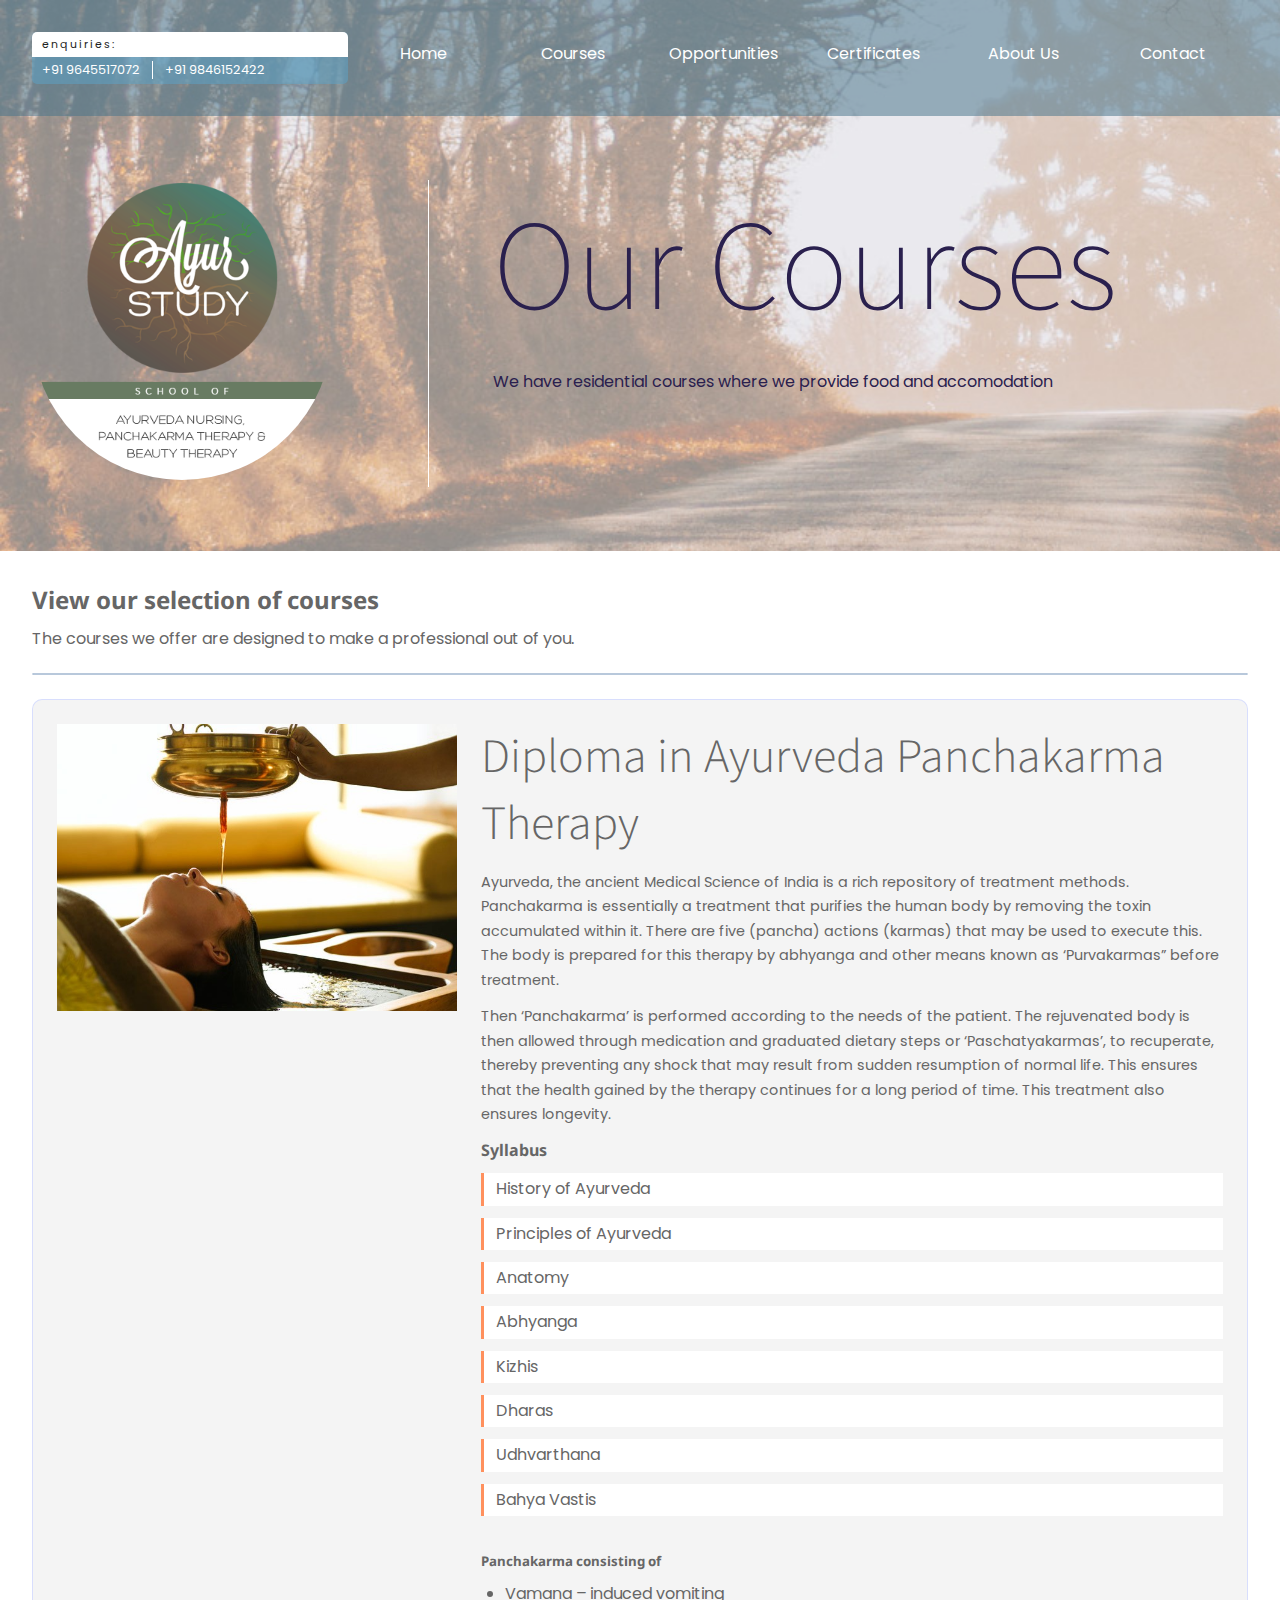
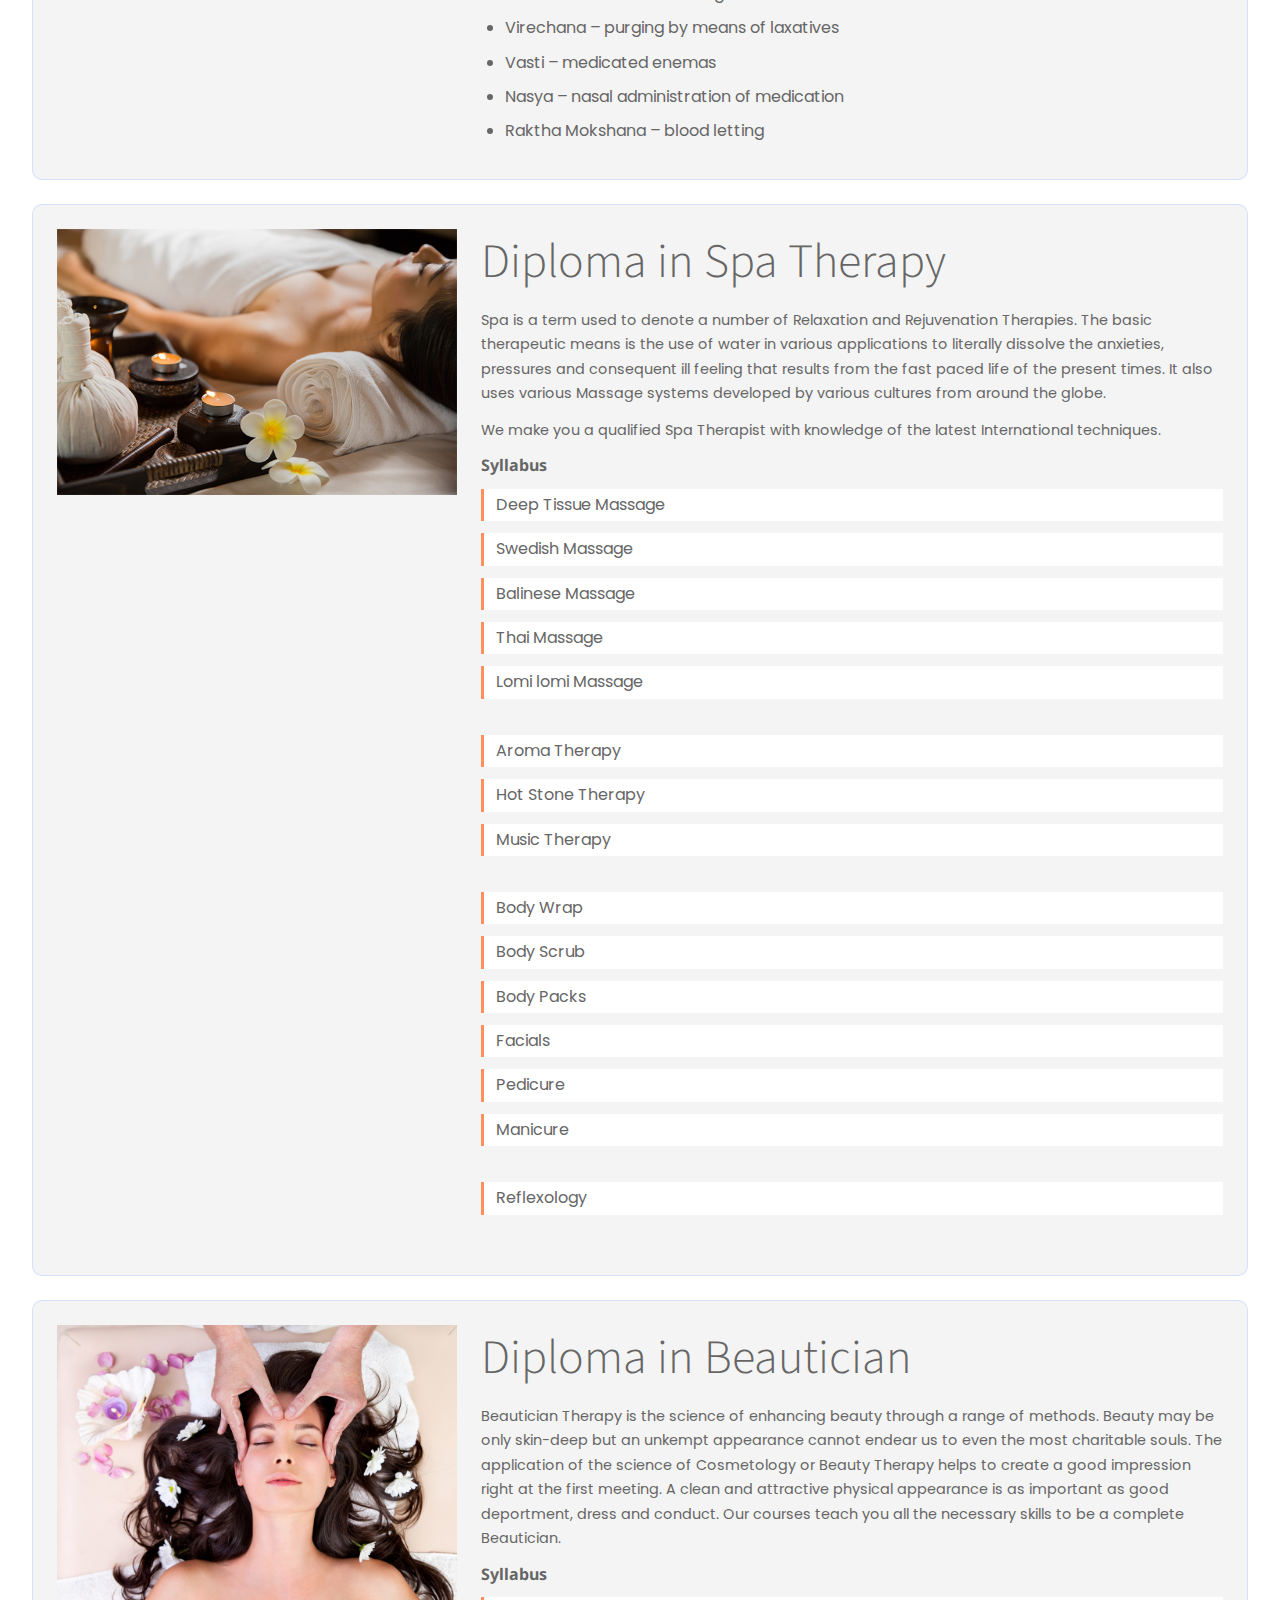
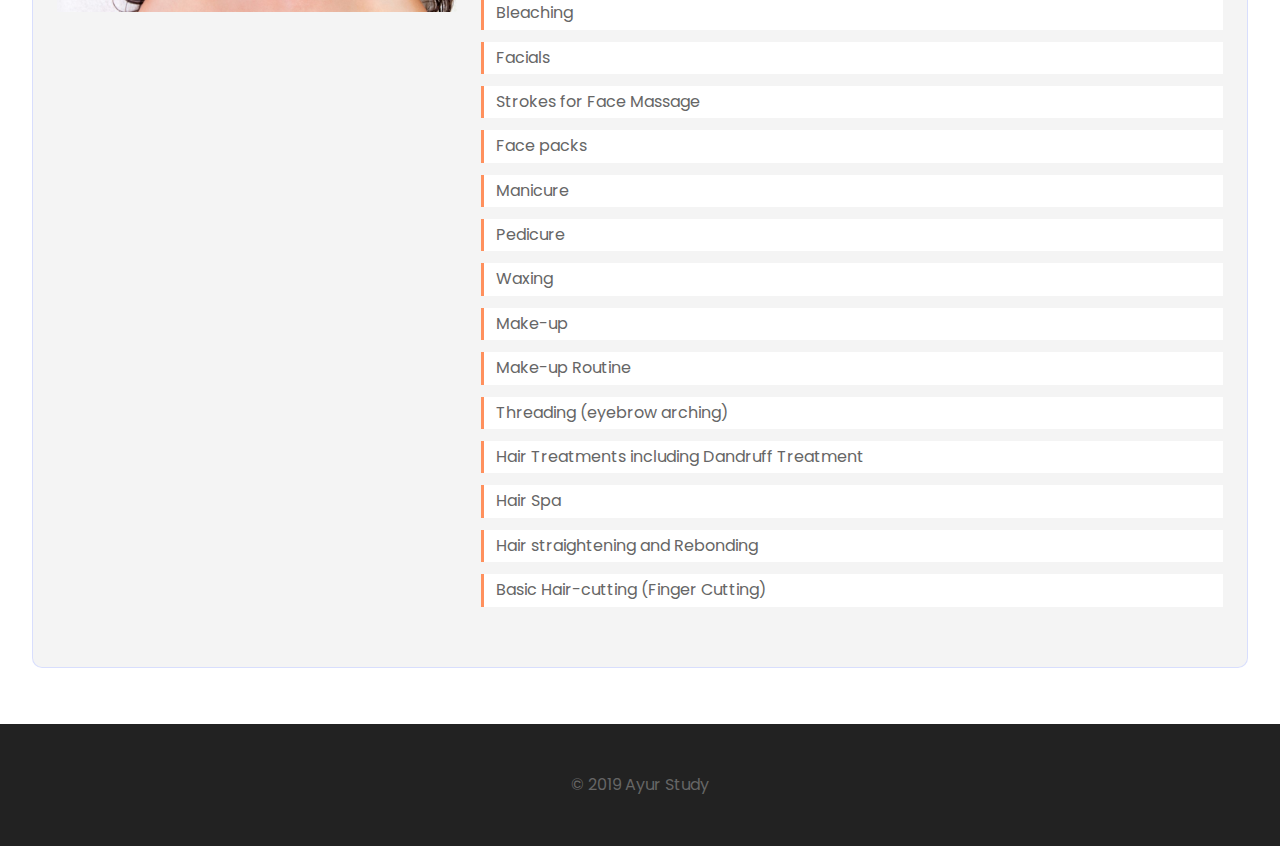
<file: courses.html>
<!DOCTYPE html>
<html lang="en">
<head>
    <meta charset="UTF-8">
	<meta name="viewport" content="width=device-width, initial-scale=1.0">
	<meta http-equiv="X-UA-Compatible" content="ie=edge">
    <title>AyurStudy</title>
    <link rel="stylesheet" href="css/ayurstudy.css?v=1.0">
</head>
<body class="secondary-page">
    <header class="main-header --courses">
        <div class="main-top-bar">
            <div class="quick-contact">
                <div class="quick-contact-title">enquiries: </div>
                <p>+91 9645517072</p>
                <p>+91 9846152422</p>
            </div>
            <nav class="main-nav">
                <a href="index.html">Home</a>
                <a href="courses.html">Courses</a>
                <a href="opportunities.html">Opportunities</a>
                <a href="certificates.html">Certificates</a>
                <a href="about-us.html">About Us</a>
                <a href="contact-us.html">Contact</a>
            </nav>
            <button class="main-nav-trigger ico-menu">
                menu
            </button>
        </div>
        
        <div class="logo">
            <img src="images/logo_high.png" class="logo-img" alt="">
            <!-- <p class="logo-title">Ayur Study</p> -->
        </div>

        <div class="page-heading">
            <h1>Our Courses</h1>
            <p>
                We have residential courses where we provide food and accomodation
            </p>
        </div>
    </header>

    <section class="menu-vis-trigger main-content">
        <header class="content-header">
            <h2>View our selection of courses</h2>
            <p>
                The courses we offer are designed to make a professional out of you.
            </p>
        </header>
        <div class="content-wrapper courses-content">
            <article class="course-item course-item-expanded">
                <div class="course-thumb">
                    <img src="images/courses/panchakarma.jpg" alt="">
                    
                    <!-- <a href="#" class="btn-link">Join this Course</a> -->
                </div>
                <div class="course-item-content">
                    <h3>
                        Diploma in Ayurveda Panchakarma Therapy
                    </h3>
                    <p>
                        Ayurveda, the ancient Medical Science of India is a rich repository of treatment methods. Panchakarma is essentially a treatment that purifies the human body by removing the toxin accumulated within it. There are five (pancha) actions (karmas) that may be used to execute this. The body is prepared for this therapy by abhyanga and other means known as ‘Purvakarmas” before treatment.  
                    </p>
                    <p>
                        Then ‘Panchakarma’ is performed according to the needs of the patient. The rejuvenated body is then allowed through medication and graduated dietary steps or ‘Paschatyakarmas’, to recuperate, thereby preventing any shock that may result from sudden resumption of normal life. This ensures that the health gained by the therapy continues for a long period of time. This treatment also ensures longevity. 
                    </p>

                    <h4>
                        Syllabus
                    </h4>

                    <ul class="course-list">
                        <li>
                            History of Ayurveda
                        </li>
                        <li>
                            Principles of Ayurveda
                        </li>
                        <li>
                            Anatomy
                        </li>
                        <li>
                            Abhyanga
                        </li>
                        <li>
                            Kizhis
                        </li>
                        <li>
                            Dharas
                        </li>
                        <li>
                            Udhvarthana
                        </li>
                        <li>
                            Bahya Vastis
                        </li>
                    </ul>

                    <h5>
                        Panchakarma consisting of 
                    </h5>

                    <ul class="syllabus-list">
                        <li>
                            Vamana – induced vomiting
                        </li>
                        <li>
                            Virechana – purging by means of laxatives
                        </li>
                        <li>
                            Vasti – medicated enemas
                        </li>
                        <li>
                            Nasya – nasal administration of medication
                        </li>
                        <li>
                            Raktha Mokshana – blood letting
                        </li>
                    </ul>
                    
                    <!-- <a href="#" class="btn-link">Join this Course</a> -->
                    
                    <!-- <a href="#" class="btn-link ico-fwd">Syllabus</a> -->
                </div>
            </article>
            <article class="course-item course-item-expanded">
                <div class="course-thumb">
                    <img src="images/courses/spa-therapy.jpg" alt="">
                    
                    <!-- <a href="#" class="btn-link">Join this Course</a> -->
                </div>
                <div class="course-item-content">
                    <h3>
                        Diploma in Spa Therapy
                    </h3>
                    <p>
                        Spa is a term used to denote a number of Relaxation and Rejuvenation Therapies. The basic therapeutic means is the use of water in various applications to literally dissolve the anxieties, pressures and consequent ill feeling that results from the fast paced life of the present times. It also uses various Massage systems developed by various cultures from around the globe.  
                    </p>
                    <p>
                        We make you a qualified Spa Therapist with knowledge of the latest International techniques.
                    </p>

                    <h4>
                        Syllabus
                    </h4>

                    <ul class="course-list">
                        <li>
                            Deep Tissue Massage
                        </li>
                        <li>
                        	Swedish Massage
                        </li>
                        <li>
                            Balinese Massage
                        </li>
                        <li>
                        	Thai Massage
                        </li>
                        <li>
                            Lomi lomi Massage
                        </li>
                    </ul>

                    <!-- <h5>
                        Therapies  
                    </h5> -->

                    <ul class="course-list">
                        <li>
                            Aroma Therapy
                        </li>
                        <li>
                            Hot Stone Therapy
                        </li>
                        <li>
                            Music Therapy
                        </li>
                    </ul>

                    <!-- <h5>
                        Beauty Therapies   
                    </h5> -->

                    <ul class="course-list">
                        <li>
                            Body Wrap
                        </li>
                        <li>
                            Body Scrub
                        </li>
                        <li>
                            Body Packs
                        </li>
                        <li>
                            Facials
                        </li>
                        <li>
                            Pedicure
                        </li>
                        <li>
                            Manicure
                        </li>
                    </ul>

                    <!-- <h5>
                        Beauty Therapies   
                    </h5> -->

                    <ul class="course-list">
                        <li>
                        	Reflexology
                        </li>
                    </ul>
                </div>
            </article>
            <!-- <article class="course-item">
                <div class="course-thumb">
                    <img src="images/courses/beautician.jpg" alt="">
                    
                    <a href="#" class="btn-link">Join this Course</a>
                </div>
                <div class="course-item-content">
                    <h3>
                        Diploma in Beautician
                    </h3>
                    <p>
                        Cosmetology/ Beauty Therapy is the science of enhancing beauty through a range of methods. Beauty may be only skin-deep but an unkempt appearance cannot endear us to even the most charitable souls. The application of the science of Cosmetology or Beauty Therapy helps to create a good impression right.
                    </p>
                    
                    <a href="#" class="btn-link ico-fwd">Syllabus</a>
                </div>
            </article> -->
            <article class="course-item course-item-expanded">
                <div class="course-thumb">
                    <img src="images/courses/spa-beauty-therapy.jpg" alt="">
                    
                    <!-- <a href="#" class="btn-link">Join this Course</a> -->
                </div>
                <div class="course-item-content">
                    <h3>
                        Diploma in Beautician
                    </h3>
                    <p>
                        Beautician Therapy is the science of enhancing beauty through a range of methods. Beauty may be only skin-deep but an unkempt appearance cannot endear us to even the most charitable souls. The application of the science of Cosmetology or Beauty Therapy helps to create a good impression right at the first meeting. A clean and attractive physical appearance is as important as good deportment, dress and conduct. Our courses teach you all the necessary skills to be a complete Beautician.
                    </p>

                    <h4>
                        Syllabus
                    </h4>

                    <!-- <h5>Spa Massages</h5> -->

                    <ul class="course-list">
                        <li>
                            Bleaching
                        </li>
                        <li>
                        	Facials
                        </li>
                        <li>
                            Strokes for Face Massage
                        </li>
                        <li>
                        	Face packs
                        </li>
                        <li>
                            Manicure
                        </li>
                        <li>
                            Pedicure
                        </li>
                        <li>
                            Waxing
                        </li>
                        <li>
                            Make-up
                        </li>
                        <li>
                            Make-up Routine
                        </li>
                        <li>
                            Threading (eyebrow arching)
                        </li>
                        <li>
                            Hair Treatments including Dandruff Treatment
                        </li>
                        <li>
                            Hair Spa
                        </li>
                        <li>
                            Hair straightening and Rebonding
                        </li>
                        <li>
                            Basic Hair-cutting (Finger Cutting)
                        </li>
                    </ul>
                    
                    <!-- <a href="#" class="btn-link ico-fwd">Syllabus</a> -->
                </div>
            </article>
        </div>
    </section>    
     

    <section class="contact-nav">
        <a href="#" class="contact-nav-item">Enquiries</a>
        <a href="#" class="contact-nav-item">Visit Us</a>
        <a href="#" class="contact-nav-item">Join a Course</a>
    </section>
    
    <footer class="main-footer">

        <div class="copyright-msg">
            &copy; 2019 Ayur Study
        </div>

    </footer>
    
    <script src="js/jq.js"></script>
    <script src="js/main.js"></script>
    <script>
        // $("body").on("keydown", function(e){
        //     if(e.keyCode == 65) {
        //         $("*").css("outline", "1px solid red");
        //         }
        //     if(e.keyCode == 83) {
        //         $("*").css("outline", "0");
        //         }
        // });
        
        // $(".map").on("click", function(){
        //     $(".map iframe").css("pointer-events", "auto");
        // })
    </script>
</body>
</html>
</file>
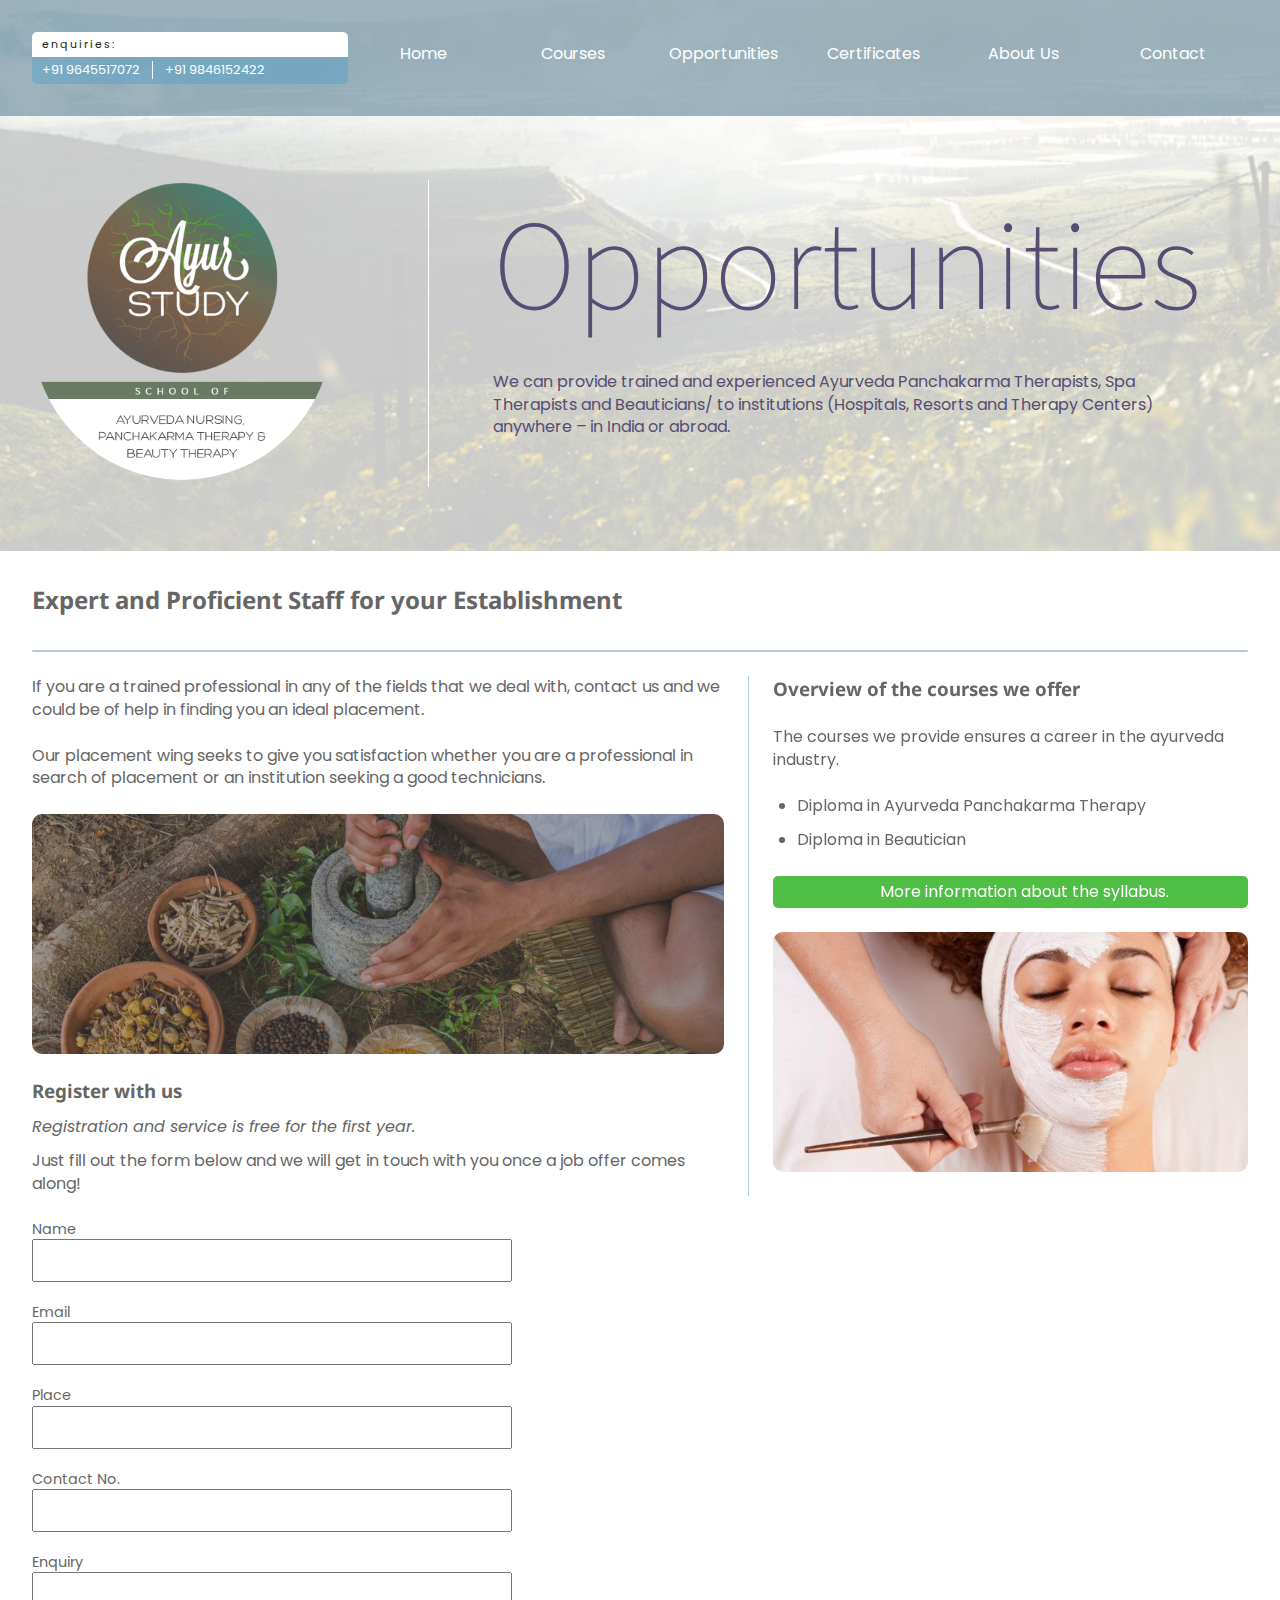
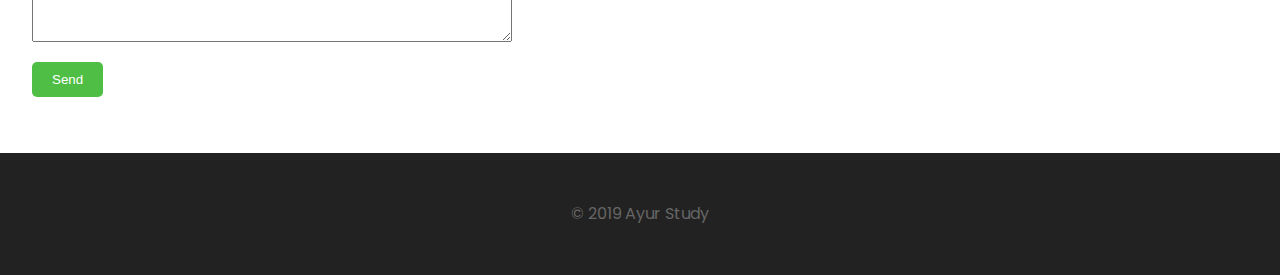
<file: opportunities.html>
<!DOCTYPE html>
<html lang="en">
<head>
    <meta charset="UTF-8">
	<meta name="viewport" content="width=device-width, initial-scale=1.0">
	<meta http-equiv="X-UA-Compatible" content="ie=edge">
    <title>AyurStudy</title>
    <link rel="stylesheet" href="css/ayurstudy.css?v=1.0">
</head>
<body class="secondary-page">
    <header class="main-header --opportunities">
        <div class="main-top-bar">
            <div class="quick-contact">
                <div class="quick-contact-title">enquiries: </div>
                <p>+91 9645517072</p>
                <p>+91 9846152422</p>
            </div>
            <nav class="main-nav">
                <a href="index.html">Home</a>
                <a href="courses.html">Courses</a>
                <a href="opportunities.html">Opportunities</a>
                <a href="certificates.html">Certificates</a>
                <a href="about-us.html">About Us</a>
                <a href="contact-us.html">Contact</a>
            </nav>
            <button class="main-nav-trigger ico-menu">
                menu
            </button>
        </div>
        
        <div class="logo">
            <img src="images/logo_high.png" class="logo-img" alt="">
            <!-- <p class="logo-title">Ayur Study</p> -->
        </div>

        <div class="page-heading">
            <h1>Opportunities</h1>
            <p>
                We can provide trained and experienced Ayurveda Panchakarma Therapists, Spa Therapists and Beauticians/  to  institutions (Hospitals, Resorts and Therapy Centers) anywhere – in India or abroad. 
            </p>
        </div>
    </header>
     
    <section class="menu-vis-trigger main-content">
        <header class="content-header">
            <h2>
                Expert and Proficient Staff for your Establishment
            </h2>
        </header>
        <div class="content-wrapper content-col-2">
            <div class="col opportunities-content">
                <div class="col-2">
                    <p>
                        If you are a trained professional in any of the fields that we deal with, contact us and we could be of help in finding you an ideal placement.
                    </p>
                    <p>
                        Our placement wing seeks to give you satisfaction whether you are a professional in search of placement or an institution seeking a good technicians. 
                    </p>
                    
                    <div class="fluff-img">
                        <img src="images/equipment.jpg" alt="">
                    </div>
                </div>

                <form action="">
                    <h3>Register with us</h3>
                    <p>
                        <em>Registration and service is free for the first year.</em>
                    </p>
                    <p>
                        Just fill out the form below and we will get in touch with you once a job offer comes along! 
                    </p>
                    <div class="input-coll_fl-l">
                        <label for="">
                            <div class="label">Name</div>
                            <input type="text">
                        </label>
                        <label for="">
                            <div class="label">Email</div>
                            <input type="text">
                        </label>
                        <label for="">
                            <div class="label">Place</div>
                            <input type="text">
                        </label>
                        <label for="">
                            <div class="label">Contact No.</div>
                            <input type="text">
                        </label>
                    </div>
                    <label for="" class="enquiry">
                        <div class="label">Enquiry</div>
                        <textarea name="" id=""></textarea>
                    </label>
                    <button type="submit">
                        Send
                    </button>
                </form>
            </div>
            <div class="col col-3 box-sticky">
                <h3>Overview of the courses we offer</h3>
                <p>
                    The courses we provide ensures a career in the ayurveda industry. 
                </p>
                <ul>
                    <li>
                        Diploma in Ayurveda Panchakarma Therapy
                    </li>
                    <li>
                        Diploma in Beautician
                    </li>
                </ul>
                <a href="courses.html" class="btn-link ico-fwd">
                    More information about the syllabus.
                </a>
                <div class="fluff-img">
                    <img src="images/courses/beautician.jpg" alt="">
                </div>
            </div>
        </div>
    </section>

    <section class="contact-nav">
        <a href="#" class="contact-nav-item">Enquiries</a>
        <a href="#" class="contact-nav-item">Visit Us</a>
        <a href="#" class="contact-nav-item">Join a Course</a>
    </section>
    
    <!-- <section class="location-tile">     
       <div class="location-box">
            <h2 class="box_title">
                Location 
            </h2>
            <div class="map">
                <iframe src="https://www.google.com/maps/embed?pb=!1m18!1m12!1m3!1d2770.810435349044!2d76.03392856501023!3d10.84817355997112!2m3!1f0!2f0!3f0!3m2!1i1024!2i768!4f13.1!3m3!1m2!1s0x3ba7b7796d3a19d9%3A0x165a6b0671bc3fc8!2sKuttippuram%2C+Kerala+679571!5e0!3m2!1sen!2sin!4v1496317991290" frameborder="0" style="border:0; pointer-events: none;" allowfullscreen></iframe>
            </div>
        </div>   
    </section>
    
    <section class="contact-tile">
        <div class="contact-box">
            <h2 class="contact-title">Contact Us</h2>
            <form action="" class="quick-contact">
                <div class="input-coll_fl-l">
                    <label for="">
                        <div class="label">Name</div>
                        <input type="text">
                    </label>
                    <label for="">
                        <div class="label">Email</div>
                        <input type="text">
                    </label>
                    <label for="">
                        <div class="label">Place</div>
                        <input type="text">
                    </label>
                    <label for="">
                        <div class="label">Contact No.</div>
                        <input type="text">
                    </label>
                </div>
                <label for="" class="enquiry">
                    <div class="label">Enquiry</div>
                    <textarea name="" id=""></textarea>
                </label>
            </form>
        </div>
    </section> -->
    
    <footer class="main-footer">

        <div class="copyright-msg">
            &copy; 2019 Ayur Study
        </div>

    </footer>
    
    <script src="js/jq.js"></script>
    <script src="js/main.js"></script>
    <script>
        // $("body").on("keydown", function(e){
        //     if(e.keyCode == 65) {
        //         $("*").css("outline", "1px solid red");
        //         }
        //     if(e.keyCode == 83) {
        //         $("*").css("outline", "0");
        //         }
        // });
        
        // $(".map").on("click", function(){
        //     $(".map iframe").css("pointer-events", "auto");
        // })
    </script>
</body>
</html>
</file>
<file: css/ayurstudy.css>
@import url("https://fonts.googleapis.com/css?family=Poppins:300");@import url("https://fonts.googleapis.com/css?family=Noto+Sans:700");@import url("https://fonts.googleapis.com/css?family=Vidaloka");@import url("https://fonts.googleapis.com/css?family=Source+Sans+Pro:200,200i,300,300i,400");*{margin:0;padding:0;-webkit-box-sizing:border-box;box-sizing:border-box;position:relative}body{background-color:#b1bead;background-size:auto;background-position:0 100%;background-repeat:no-repeat;font-family:'Poppins', sans-serif;line-height:1.4;color:#666;position:relative;overflow-x:hidden}.bg-image-slideshow,.bg-image-slideshow_slide{position:absolute;top:0;left:0;right:0;height:100vh;z-index:-2;overflow:hidden}.bg-image-slideshow_slide{background-size:cover;background-repeat:no-repeat;background-position:center center;-webkit-animation-name:kenburns;animation-name:kenburns;-webkit-animation-timing-function:linear;animation-timing-function:linear;-webkit-animation-iteration-count:infinite;animation-iteration-count:infinite;-webkit-animation-duration:20s;animation-duration:20s;opacity:1;-webkit-transform:scale(1);transform:scale(1)}.bg-image-slideshow_slide:nth-child(1){-webkit-animation-name:kenburns-1;animation-name:kenburns-1;z-index:3}.bg-image-slideshow_slide:nth-child(2){-webkit-animation-name:kenburns-2;animation-name:kenburns-2;z-index:2}.bg-image-slideshow_slide:nth-child(3){-webkit-animation-name:kenburns-3;animation-name:kenburns-3;z-index:1}.bg-image-slideshow_slide:nth-child(4){-webkit-animation-name:kenburns-4;animation-name:kenburns-4;z-index:0}.bg-image-slideshow_slide:first-child{background-image:url(../images/slides/slide-01.jpg)}.bg-image-slideshow_slide:nth-child(2){background-image:url(../images/slides/slide-02.jpg)}.bg-image-slideshow_slide:nth-child(3){background-image:url(../images/slides/slide-03.jpg)}.bg-image-slideshow_slide:nth-child(4){background-image:url(../images/slides/slide-04.jpg)}@-webkit-keyframes kenburns-1{0%{opacity:1;-webkit-transform:scale(1);transform:scale(1)}3.75%{opacity:1}21.25%{opacity:1}28.75%{opacity:0;-webkit-transform:scale(1);transform:scale(1)}100%{opacity:0;-webkit-transform:scale(1);transform:scale(1)}96.25%{opacity:0;-webkit-transform:scale(1);transform:scale(1)}100%{opacity:1}}@keyframes kenburns-1{0%{opacity:1;-webkit-transform:scale(1);transform:scale(1)}3.75%{opacity:1}21.25%{opacity:1}28.75%{opacity:0;-webkit-transform:scale(1);transform:scale(1)}100%{opacity:0;-webkit-transform:scale(1);transform:scale(1)}96.25%{opacity:0;-webkit-transform:scale(1);transform:scale(1)}100%{opacity:1}}@-webkit-keyframes kenburns-2{21.25%{opacity:1;-webkit-transform:scale(1);transform:scale(1)}28.75%{opacity:1}46.25%{opacity:1}53.75%{opacity:0;-webkit-transform:scale(1);transform:scale(1)}100%{opacity:0;-webkit-transform:scale(1);transform:scale(1)}}@keyframes kenburns-2{21.25%{opacity:1;-webkit-transform:scale(1);transform:scale(1)}28.75%{opacity:1}46.25%{opacity:1}53.75%{opacity:0;-webkit-transform:scale(1);transform:scale(1)}100%{opacity:0;-webkit-transform:scale(1);transform:scale(1)}}@-webkit-keyframes kenburns-3{46.25%{opacity:1;-webkit-transform:scale(1);transform:scale(1)}53.75%{opacity:1}71.25%{opacity:1}78.75%{opacity:0;-webkit-transform:scale(1);transform:scale(1)}100%{opacity:0;-webkit-transform:scale(1);transform:scale(1)}}@keyframes kenburns-3{46.25%{opacity:1;-webkit-transform:scale(1);transform:scale(1)}53.75%{opacity:1}71.25%{opacity:1}78.75%{opacity:0;-webkit-transform:scale(1);transform:scale(1)}100%{opacity:0;-webkit-transform:scale(1);transform:scale(1)}}@-webkit-keyframes kenburns-4{71.25%{opacity:1;-webkit-transform:scale(1);transform:scale(1)}78.75%{opacity:1}96.25%{opacity:1}100%{opacity:0;-webkit-transform:scale(1);transform:scale(1)}}@keyframes kenburns-4{71.25%{opacity:1;-webkit-transform:scale(1);transform:scale(1)}78.75%{opacity:1}96.25%{opacity:1}100%{opacity:0;-webkit-transform:scale(1);transform:scale(1)}}.main-gradient{background-image:-webkit-gradient(linear, left top, left bottom, from(rgba(0,0,0,0.74)), color-stop(rgba(78,206,93,0.39)), color-stop(80%, rgba(45,45,42,0.62)), color-stop(#f2ffb84a), to(#f2ffb8));background-image:linear-gradient(rgba(0,0,0,0.74), rgba(78,206,93,0.39), rgba(45,45,42,0.62) 80%, #f2ffb84a, #f2ffb8 100%);background-size:auto;background-position:0 100%;background-repeat:no-repeat;position:absolute;top:0;left:0;right:0;height:100vh;z-index:-1}h1,h2,h3,h4,h5,h6{font-family:'Noto Sans', sans-serif;margin-bottom:12px}a{color:inherit;text-decoration:none}ul{padding-left:24px}li{margin-bottom:12px}[class*="ico-"]{position:relative;padding-left:32px !important}[class*="ico-"]:before{content:'';position:absolute;left:0;top:0;display:inline-block;width:32px;height:100%;background-size:16px auto;background-position:center center;background-repeat:no-repeat}.ico-call:before{background-image:url(../images/icons/ico-call.png)}.ico-msg:before{background-image:url(../images/icons/ico-msg.png)}.ico-menu:before{background-image:url(../images/icons/ico-menu.png)}.ico-close:before{background-image:url(../images/icons/ico-close.png)}.ico-fwd:after{background-image:url(../images/icons/ico-fwd.png);left:auto;right:0;opacity:.8}.main-header{color:white;margin-bottom:128px}@media (max-width: 1164px){.main-header{margin-bottom:32px}}.secondary-page .main-header{background-size:cover;margin-bottom:0;padding-bottom:64px;display:-webkit-box;display:-ms-flexbox;display:flex;-ms-flex-wrap:wrap;flex-wrap:wrap}.secondary-page .main-header .page-heading{color:#554d72}.secondary-page .main-header.--courses{background-image:url(../images/courses_bg.jpg)}.secondary-page .main-header.--courses .page-heading{color:#2a204e}.secondary-page .main-header.--opportunities{background-image:url(../images/opportunities_bg.jpg)}.secondary-page .main-header.--about{background-image:url(../images/about_bg.jpg)}.secondary-page .main-header.--contact{background-image:url(../images/contact_bg.jpg)}.secondary-page .main-header.--certificates{background-image:url(../images/certificates_bg.jpg)}.header-intro{display:-webkit-box;display:-ms-flexbox;display:flex;-ms-flex-wrap:wrap;flex-wrap:wrap;max-width:1600px;margin:auto}.main-top-bar{width:100%;background-color:rgba(72,69,236,0.384);margin-bottom:64px;display:-webkit-box;display:-ms-flexbox;display:flex;padding:32px}.secondary-page .main-top-bar{background-color:rgba(71,115,138,0.531)}@media (max-width: 778px){.main-top-bar{margin-bottom:32px}}.main-nav{display:-webkit-box;display:-ms-flexbox;display:flex;margin-left:auto;-ms-flex-item-align:center;align-self:center}.main-nav a{width:150px;text-align:center;background-image:linear-gradient(transparent calc(100% - 2px), white);background-size:0 100%;background-position:50% 50%;background-repeat:no-repeat;-webkit-transition:.3s;transition:.3s;padding-bottom:8px}.main-nav a:hover{background-size:100% 100%}@media (max-width: 1200px){.main-nav{position:absolute;top:calc(100% - 24px);right:0;pointer-events:none;opacity:0;-webkit-transition:opacity .3s;transition:opacity .3s;-webkit-box-orient:vertical;-webkit-box-direction:normal;-ms-flex-direction:column;flex-direction:column;padding:24px;background-color:#fff;color:rgba(58,133,58,0.905);z-index:9999;border-radius:5px;-webkit-box-shadow:0 0 50px #8e8e8e;box-shadow:0 0 50px #8e8e8e}.main-nav a+a{margin-top:24px}body.mob-menu .main-nav{-webkit-animation:fade-in-right .3s forwards;animation:fade-in-right .3s forwards;opacity:1;pointer-events:auto}body.mob-menu .main-nav:before{content:'';position:absolute;top:-8px;right:50px;border-bottom:8px solid white;border-right:8px solid transparent;border-left:8px solid transparent}body.menu-bot-pos .main-nav{position:fixed;top:auto;bottom:60px;z-index:99999}body.menu-bot-pos .main-nav:before{top:auto;bottom:-8px;right:32px;border-bottom:0;border-top:8px solid white;border-right:8px solid transparent;border-left:8px solid transparent}}@-webkit-keyframes fade-in-right{from{-webkit-transform:translateX(100%);transform:translateX(100%);opacity:0}to{-webkit-transform:none;transform:none;opacity:1}}@keyframes fade-in-right{from{-webkit-transform:translateX(100%);transform:translateX(100%);opacity:0}to{-webkit-transform:none;transform:none;opacity:1}}.main-nav-trigger{border:0;background-color:#ebebeb;color:rgba(58,133,58,0.905);padding:10px;border-radius:5px;cursor:pointer;display:none}body.menu-bot-pos .main-nav-trigger{position:fixed;bottom:12px;right:12px;z-index:99999;color:#ebebeb;background-color:rgba(25,184,25,0.905)}body.menu-bot-pos .main-nav-trigger:before{-webkit-filter:saturate(0) brightness(100);filter:saturate(0) brightness(100)}@media (max-width: 1200px){.main-nav-trigger{display:block;margin:auto 0 auto auto}}.quick-contact{display:-webkit-box;display:-ms-flexbox;display:flex;-ms-flex-wrap:wrap;flex-wrap:wrap;overflow:hidden;font-size:.8rem;padding:5px 10px;border-radius:5px;background-color:rgba(93,162,199,0.531)}.quick-contact-title{width:calc(100% + 20px);font-size:.68rem;letter-spacing:2px;background-color:#fff;color:#222;margin:-5px -10px 4px;padding:5px 10px}@media (max-width: 516px){.quick-contact{margin-right:24px;-webkit-box-orient:vertical;-webkit-box-direction:normal;-ms-flex-direction:column;flex-direction:column}.quick-contact>*{margin-bottom:6px}}@media (max-width: 448px){.quick-contact{width:100%}}.quick-contact p+p{border-left:1px solid white;margin-left:12px;padding-left:12px}@media (max-width: 516px){.quick-contact p+p{border-left:0;margin-left:0;padding-left:0}}.logo{padding:0 32px;width:364px}@media (max-width: 878px){.logo{width:300px}}@media (max-width: 778px){.logo{margin:auto}}@media (max-width: 400px){.logo{width:240px}}@media (max-width: 960px){.secondary-page .logo{width:240px}}.logo-img{width:100%;max-width:100%;border-radius:50%}.logo-title{text-align:center;font-size:3rem;font-family:'Vidaloka', serif}.intro-text{width:calc(100% - 400px);padding:0 30px;display:-webkit-box;display:-ms-flexbox;display:flex;-webkit-box-orient:vertical;-webkit-box-direction:normal;-ms-flex-direction:column;flex-direction:column;-webkit-box-pack:center;-ms-flex-pack:center;justify-content:center}@media (max-width: 778px){.intro-text{width:100%}}.main-cap_strong{font-size:3.5rem;font-family:'Source Sans Pro', sans-serif;font-style:italic;margin-bottom:30px}@media (max-width: 878px){.main-cap_strong{font-size:2.7rem}}@media (max-width: 400px){.main-cap_strong{font-size:2rem}}.main-cap{line-height:1.7}.page-heading{width:calc(100% - 428px);border-left:1px solid white;padding:0 64px;margin-left:auto}@media (max-width: 960px){.page-heading{width:calc(100% - 240px)}}@media (max-width: 640px){.page-heading{width:100%;border-left:0;text-align:center;padding:0 32px}}@media (max-width: 460px){.page-heading h1{margin-bottom:24px}.page-heading p{font-size:.9rem}}.page-heading h1{font-family:'Source Sans Pro', sans-serif;font-size:9rem;font-weight:200}@media (max-width: 1294px){.page-heading h1{font-size:8rem}}@media (max-width: 1206px){.page-heading h1{font-size:7rem}}@media (max-width: 1188px){.page-heading h1{font-size:6rem}}@media (max-width: 1032px){.page-heading h1{font-size:5rem}}@media (max-width: 762px){.page-heading h1{font-size:4rem}}@media (max-width: 410px){.page-heading h1{font-size:3rem}}.nav-content{width:100%;padding:0 30px;margin-bottom:64px;display:-webkit-box;display:-ms-flexbox;display:flex;-webkit-box-orient:horizontal;-webkit-box-direction:normal;-ms-flex-direction:row;flex-direction:row;-webkit-box-pack:justify;-ms-flex-pack:justify;justify-content:space-between}@media (max-width: 1164px){.nav-content{-webkit-box-orient:vertical;-webkit-box-direction:normal;-ms-flex-direction:column;flex-direction:column}}.nav-box{max-width:calc(33.33% - 30px);-webkit-box-flex:1;-ms-flex-positive:1;flex-grow:1;display:-webkit-box;display:-ms-flexbox;display:flex;position:relative;padding:20px;color:#414141;border:1px solid #999;border-radius:5px;background-color:white;background-image:-webkit-gradient(linear, left top, left bottom, from(#3fa6c0), color-stop(#ad3ea7), to(#c0c03a));background-image:linear-gradient(#3fa6c0, #ad3ea7, #c0c03a);background-size:6px 100%;background-position:top left;background-repeat:no-repeat;-webkit-transition:.3s;transition:.3s}@media (max-width: 1164px){.nav-box{max-width:100%}.nav-box+.nav-box{margin-top:24px}}.nav-box_title{margin-bottom:12px;color:#73257a}.nav-box-content p{font-size:.9rem;line-height:1.5}.nav-box-icon{margin-right:24px;min-width:64px}.nav-box-icon img{width:100%;max-width:100%;display:block}.nav-box>*{z-index:2}.nav-box:hover{background-size:12px 100%;opacity:1}.nav-box:before,.nav-box:after{content:'';position:absolute}.nav-box:before{top:-5px;left:-5px;right:-5px;bottom:-5px;opacity:.4;-webkit-transition:.3s;transition:.3s}.nav-box:hover:before{opacity:1}.nav-box:after{top:0;left:0;bottom:0;right:0;z-index:1;background-image:none !important;opacity:.4;background-image:linear-gradient(45deg, #a85d00, #1d6600);mix-blend-mode:color}.box_courses:after{background-image:linear-gradient(45deg, #00a824, #000c66)}.box_opportunities:after{background-image:linear-gradient(45deg, #0014a8, #663800)}.box_title{font-size:2rem;margin-bottom:20px}.break-text{display:-webkit-box;display:-ms-flexbox;display:flex;-webkit-box-orient:vertical;-webkit-box-direction:normal;-ms-flex-direction:column;flex-direction:column;overflow-x:hidden}.info-box{display:-webkit-box;display:-ms-flexbox;display:flex;max-width:100%;background-color:rgba(255,255,255,0.9);padding:50px 30px;margin-left:auto;margin-bottom:32px;background-size:cover;color:#494949;min-height:400px;-webkit-transition:.5s;transition:.5s;-webkit-transform:translateX(100%);transform:translateX(100%)}.info-box:nth-child(2){-webkit-transform:translateX(-100%);transform:translateX(-100%)}@media (max-width: 712px){.info-box{max-width:100%}}@media (max-width: 672px){.info-box{-webkit-box-orient:vertical;-webkit-box-direction:normal;-ms-flex-direction:column;flex-direction:column}}.slide-in{-webkit-transform:none !important;transform:none !important}.info-box:nth-child(2){margin-left:0;margin-right:auto}@media (max-width: 672px){.info-box:nth-child(2){-webkit-box-orient:vertical;-webkit-box-direction:reverse;-ms-flex-direction:column-reverse;flex-direction:column-reverse}}.info-img{width:40%}.info-img img{width:100%;max-width:100%}@media (max-width: 672px){.info-img{width:100%;margin-bottom:24px}}.info-text{max-width:calc(50% - 30px);margin-left:auto;line-height:1.7}.info-text a{font-weight:bold}@media (max-width: 672px){.info-text{max-width:100%}}.info-box:nth-child(2) .info-text{margin-left:0;margin-right:auto}.main-content{background-color:#fff;padding:32px}.content-header{padding-bottom:24px;margin-bottom:24px;position:relative}.content-header::after{content:'';position:absolute;bottom:0;right:0;left:0;border:1px solid rgba(50,95,150,0.347);border-radius:5px}.content-header>*{max-width:800px}.content-header h2{margin-bottom:12px}.content-wrapper[class*="content-col"]{display:-webkit-box;display:-ms-flexbox;display:flex;-webkit-box-pack:justify;-ms-flex-pack:justify;justify-content:space-between}.content-wrapper>*{max-width:800px;width:100%}.content-wrapper .col{-ms-flex-item-align:start;align-self:flex-start}.content-wrapper .col:not(:last-child){padding-right:24px}.content-wrapper .col>*{margin-bottom:24px}.content-wrapper .col+.col{border-left:1px solid rgba(50,95,150,0.347);padding-left:24px}@media (max-width: 1118px){.content-wrapper{-webkit-box-orient:vertical;-webkit-box-direction:normal;-ms-flex-direction:column;flex-direction:column}.content-wrapper .col+.col{border-left:0;padding-left:0}.opportunities-content{display:-webkit-box;display:-ms-flexbox;display:flex;max-width:100%;-webkit-box-pack:justify;-ms-flex-pack:justify;justify-content:space-between;margin-bottom:48px}.opportunities-content form{width:40%}.col-2{width:55%;padding-right:24px}}@media (max-width: 682px){.opportunities-content{-webkit-box-orient:vertical;-webkit-box-direction:normal;-ms-flex-direction:column;flex-direction:column}.opportunities-content form{width:100%}.col-2{width:100%;padding-right:0}}.opportunities-content .col-2>*{margin-bottom:24px}.col-3{max-width:500px}.courses-content{display:-webkit-box;display:-ms-flexbox;display:flex;-ms-flex-wrap:wrap;flex-wrap:wrap;-webkit-box-pack:justify;-ms-flex-pack:justify;justify-content:space-between}.course-item{width:calc(50% - 12px);padding:24px;background-color:rgba(238,238,238,0.626);border-radius:10px;margin-bottom:24px;display:-webkit-box;display:-ms-flexbox;display:flex;border:1px solid rgba(209,217,255,0.81)}.course-item.course-item-expanded{width:100%;max-width:100%}@media (max-width: 1006px){.course-item{width:100%}}@media (max-width: 570px){.course-item{-webkit-box-orient:vertical;-webkit-box-direction:normal;-ms-flex-direction:column;flex-direction:column}}.course-item-content h3{font-family:'Source Sans Pro', sans-serif;font-weight:300;font-size:3rem;margin-bottom:12px}.course-item-content>p{max-width:800px;line-height:1.7}@media (max-width: 642px){.course-item-content h3{font-size:2rem}}.course-thumb{min-width:240px;max-width:400px;display:-webkit-box;display:-ms-flexbox;display:flex;-webkit-box-orient:vertical;-webkit-box-direction:normal;-ms-flex-direction:column;flex-direction:column;margin-right:24px}.course-thumb img{width:100%;max-width:100%;margin-bottom:12px}@media (max-width: 570px){.course-thumb{min-width:100%;margin-right:0;margin-bottom:24px}.course-thumb .btn-link,.course-thumb button[type=submit]{display:none}}.btn-link,button[type=submit]{display:block;text-align:center;color:white;background-color:rgba(35,174,22,0.8);padding:5px;border-radius:5px}.btn-link:hover,button:hover[type=submit]{background-color:#1679ae}.course-item-content{display:-webkit-box;display:-ms-flexbox;display:flex;-webkit-box-orient:vertical;-webkit-box-direction:normal;-ms-flex-direction:column;flex-direction:column}.course-item-content p{margin-bottom:12px;font-size:.9rem}.course-item-content .btn-link,.course-item-content button[type=submit]{margin-top:auto;padding:5px 10px;display:none}@media (max-width: 570px){.course-item-content .btn-link,.course-item-content button[type=submit]{display:block}.syllabus-list{margin-bottom:12px}}.course-list{list-style:none;padding-left:0;margin-bottom:24px}.course-list li{padding:5px 12px;background-color:#fff;border-left:3px solid #ff905d}.location-tile{background-color:rgba(0,0,0,0.5);color:white;padding:60px 0 120px}.location-box{margin:auto;max-width:1010px}.map{border:5px solid white;min-height:300px;position:relative}.map:before{content:"tap to interact";font-size:.9rem;position:absolute;top:-1.5rem}.map iframe{position:absolute;top:0;width:100%;height:100%}.contact-tile{background-color:white;color:#666;padding:30px}.contact-title{font-size:2rem;margin-bottom:30px}.contact-box{margin:auto;max-width:1010px}form p{margin-bottom:12px}form p:last-of-type{margin-bottom:24px}label{display:block;margin-bottom:20px}.label{font-size:.9rem}input,textarea{display:block;font-size:1.2rem;padding:5px;color:inherit;width:100%;font-family:inherit}input:focus,textarea:focus{border:1px solid black}button[type=submit]{padding:10px 20px;border-radius:5px;border:0;cursor:pointer}.input-coll_fl-l,.enquiry{max-width:480px}.enquiry{display:-webkit-box;display:-ms-flexbox;display:flex;-webkit-box-orient:vertical;-webkit-box-direction:normal;-ms-flex-direction:column;flex-direction:column}.enquiry textarea{-webkit-box-flex:1;-ms-flex-positive:1;flex-grow:1}.contact-nav{padding:150px 0;display:-webkit-box;display:-ms-flexbox;display:flex;display:none;-webkit-box-pack:center;-ms-flex-pack:center;justify-content:center;background-image:-webkit-gradient(linear, left top, left bottom, from(rgba(66,66,66,0.456)), color-stop(rgba(78,206,93,0.245)), to(rgba(46,73,86,0.8))),url(../images/johny-goerend-704781-unsplash.jpg);background-image:linear-gradient(rgba(66,66,66,0.456), rgba(78,206,93,0.245), rgba(46,73,86,0.8)),url(../images/johny-goerend-704781-unsplash.jpg);background-size:cover}@media (max-width: 558px){.contact-nav{-webkit-box-orient:vertical;-webkit-box-direction:normal;-ms-flex-direction:column;flex-direction:column;padding:75px 24px}}.contact-nav-item{padding:15px;background-image:-webkit-gradient(linear, left top, left bottom, from(#1fb6df), to(#4075dd));background-image:linear-gradient(#1fb6df, #4075dd);background-size:contain;color:white;border-radius:10px;font-weight:bold;font-family:'Noto Sans', sans-serif;font-size:1.3rem;text-align:center}.contact-nav-item:hover{background-image:-webkit-gradient(linear, left top, left bottom, from(#2d4356), to(#534741));background-image:linear-gradient(#2d4356, #534741)}.contact-nav-item+.contact-nav-item{margin-left:10%}@media (max-width: 558px){.contact-nav-item+.contact-nav-item{margin-left:0;margin-top:24px}}.fluff-img img{border-radius:10px;display:block;width:100%;max-width:100%;max-height:240px;-o-object-fit:cover;object-fit:cover}.box-sticky{position:-webkit-sticky;position:sticky;top:0}.about-map{width:100%;max-width:100%;height:400px}.add-con-item{margin-bottom:24px}.add-con-item p:first-child{font-weight:bold}.contact-iframe{min-height:548px;display:block;width:100%;max-width:600px}.main-footer{background-color:#222;padding:50px 0;text-align:center}
/*# sourceMappingURL=ayurstudy.css.map */
</file>
